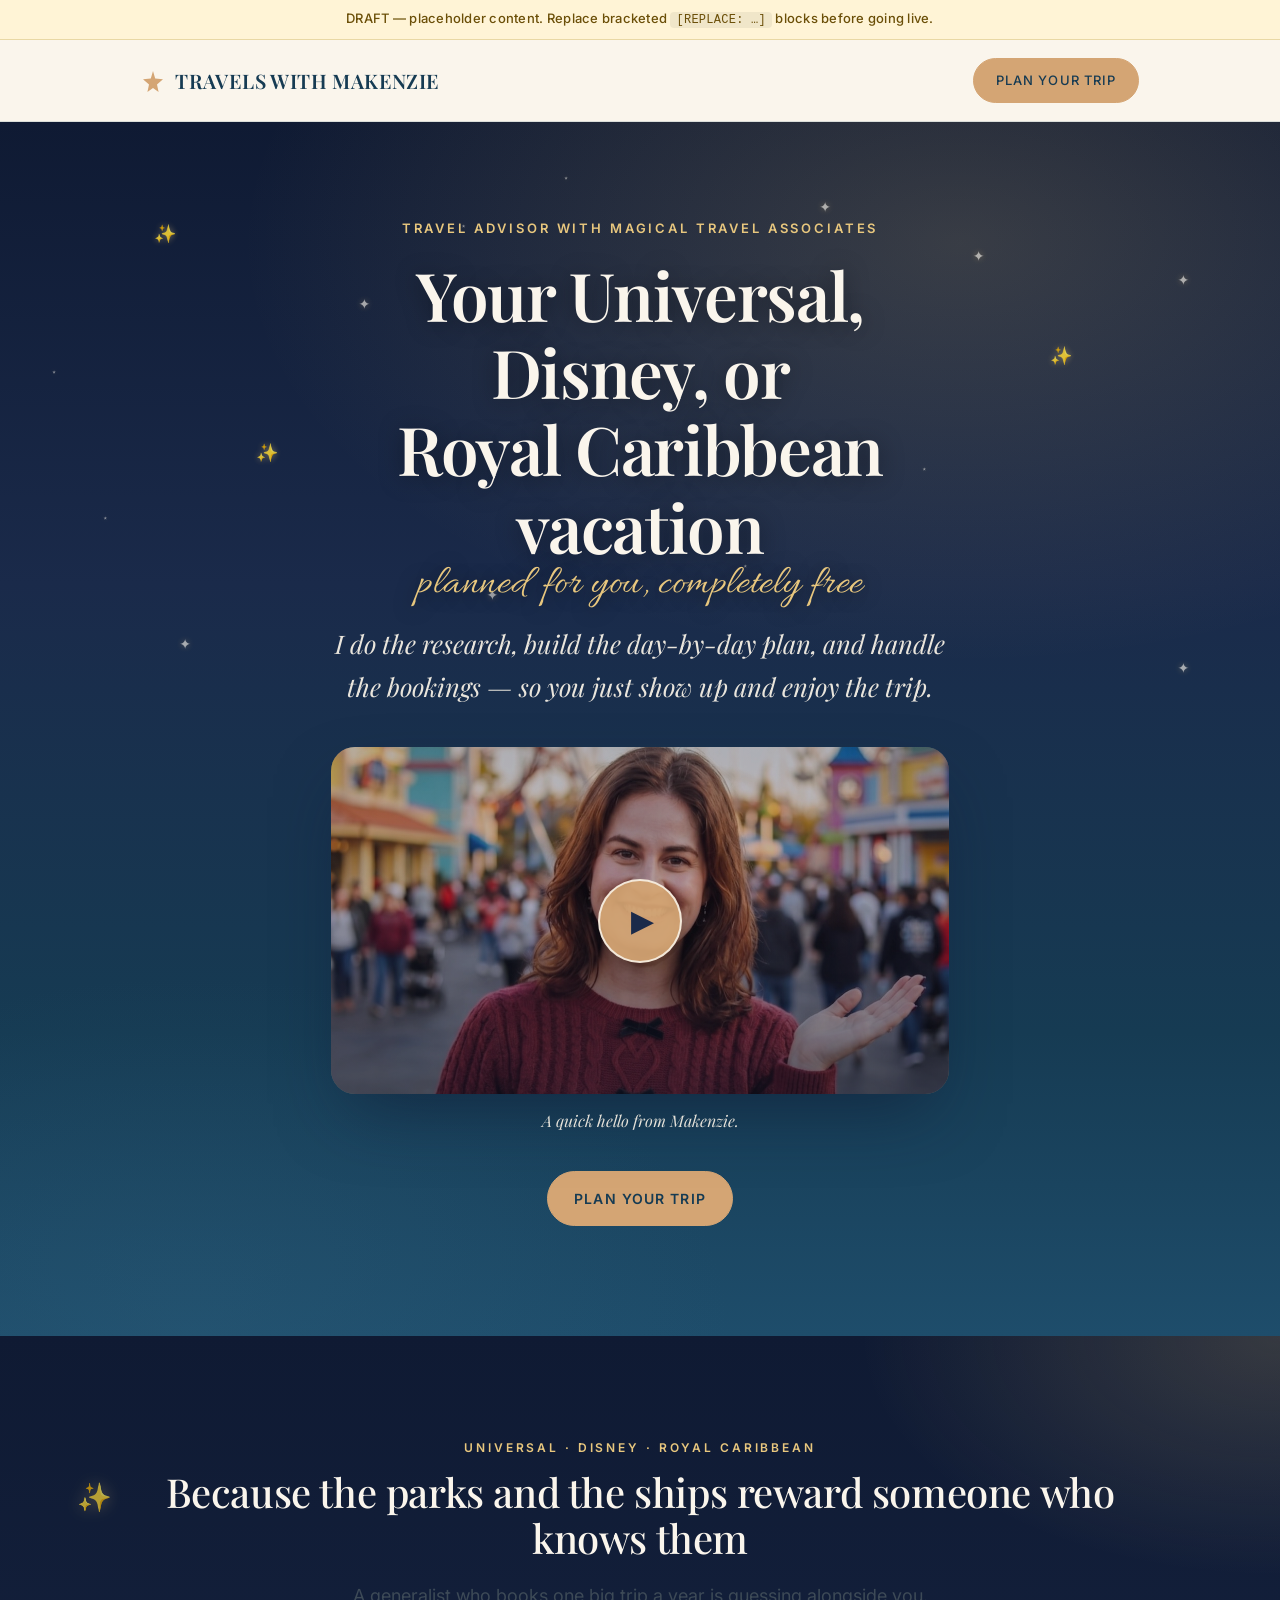
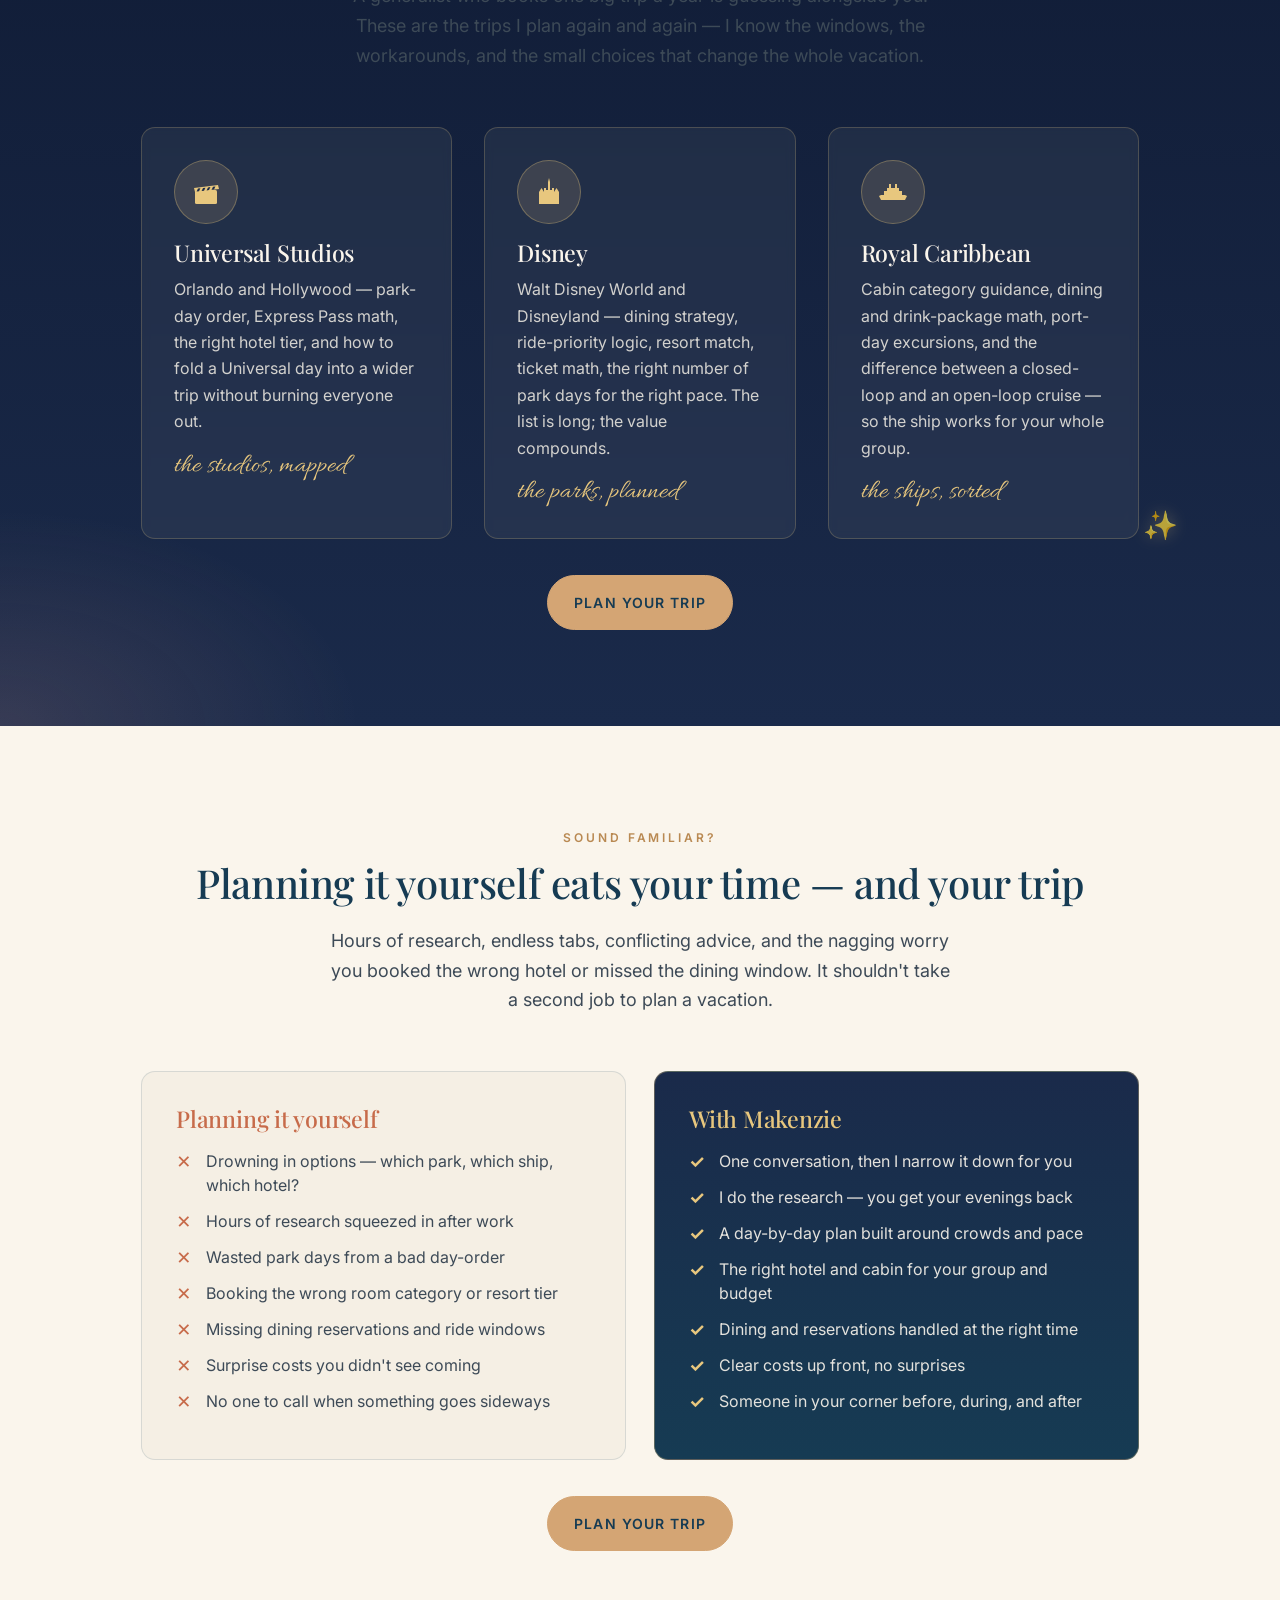
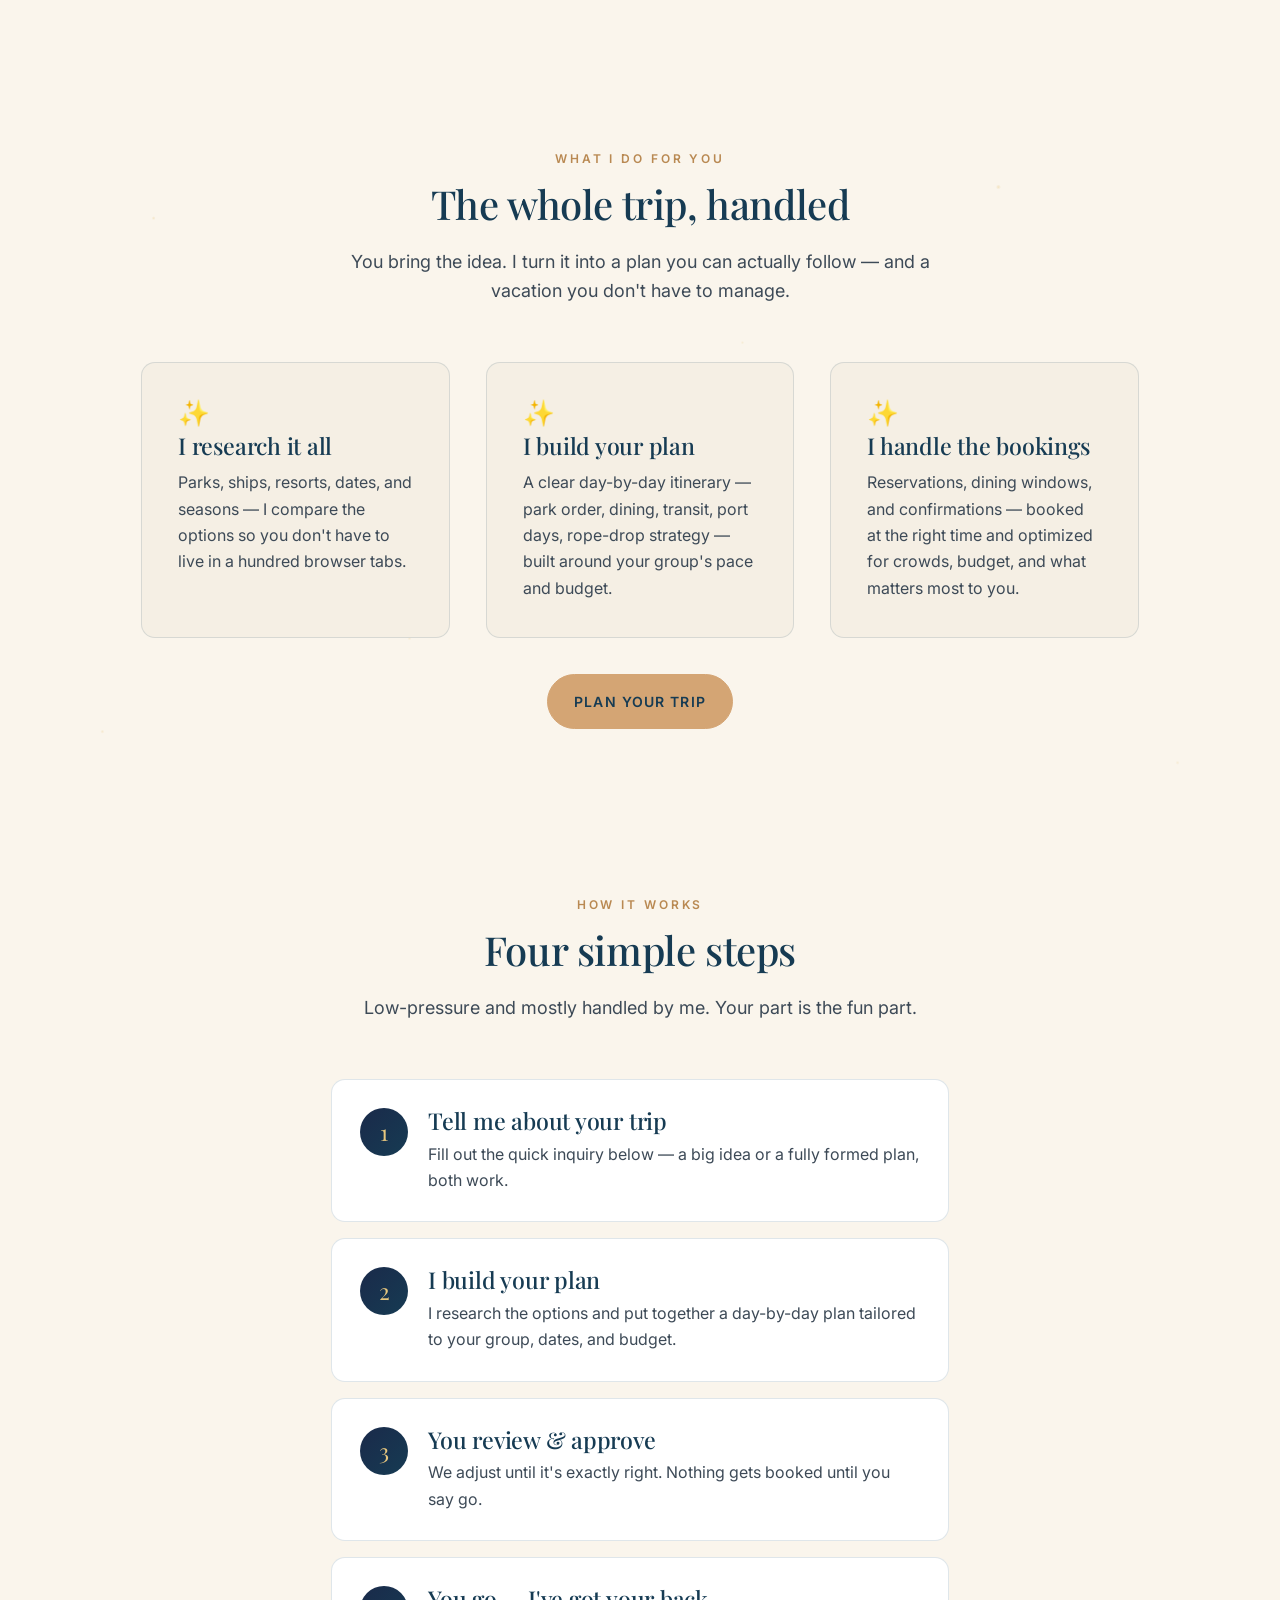
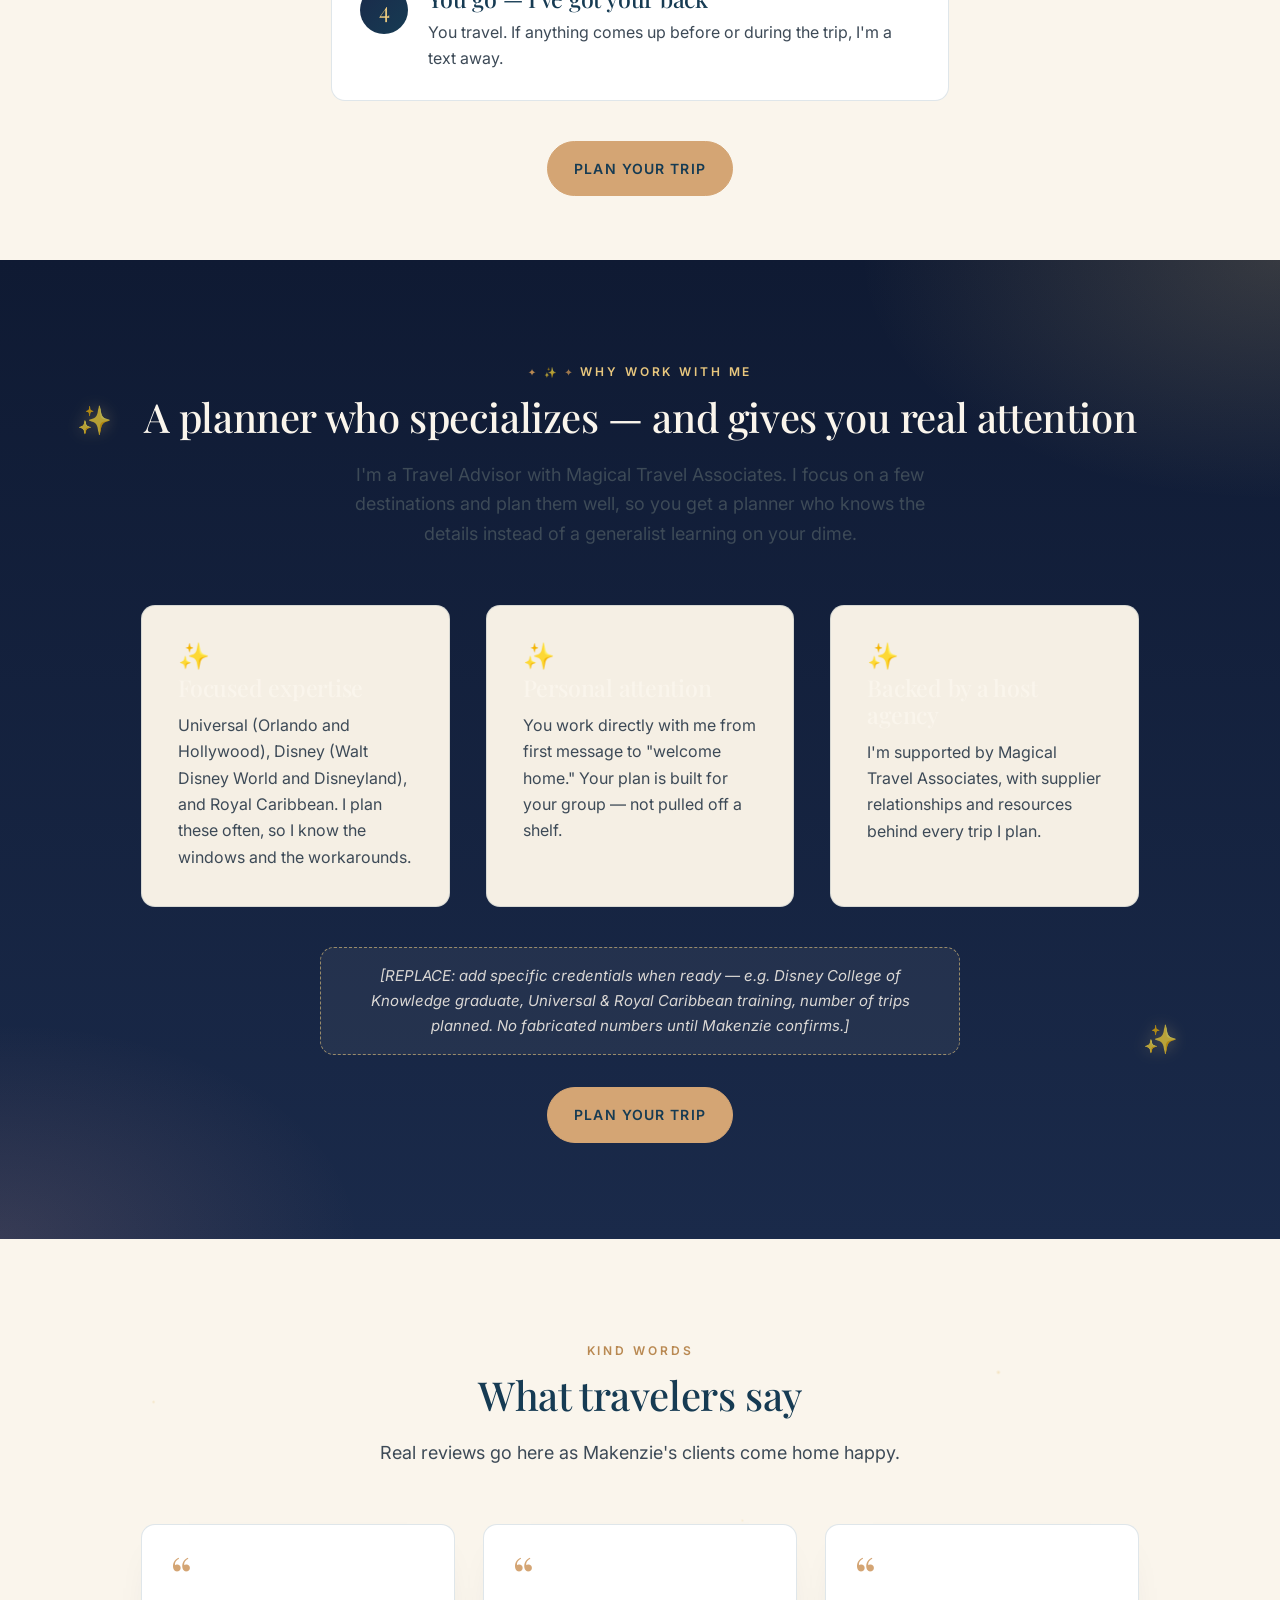
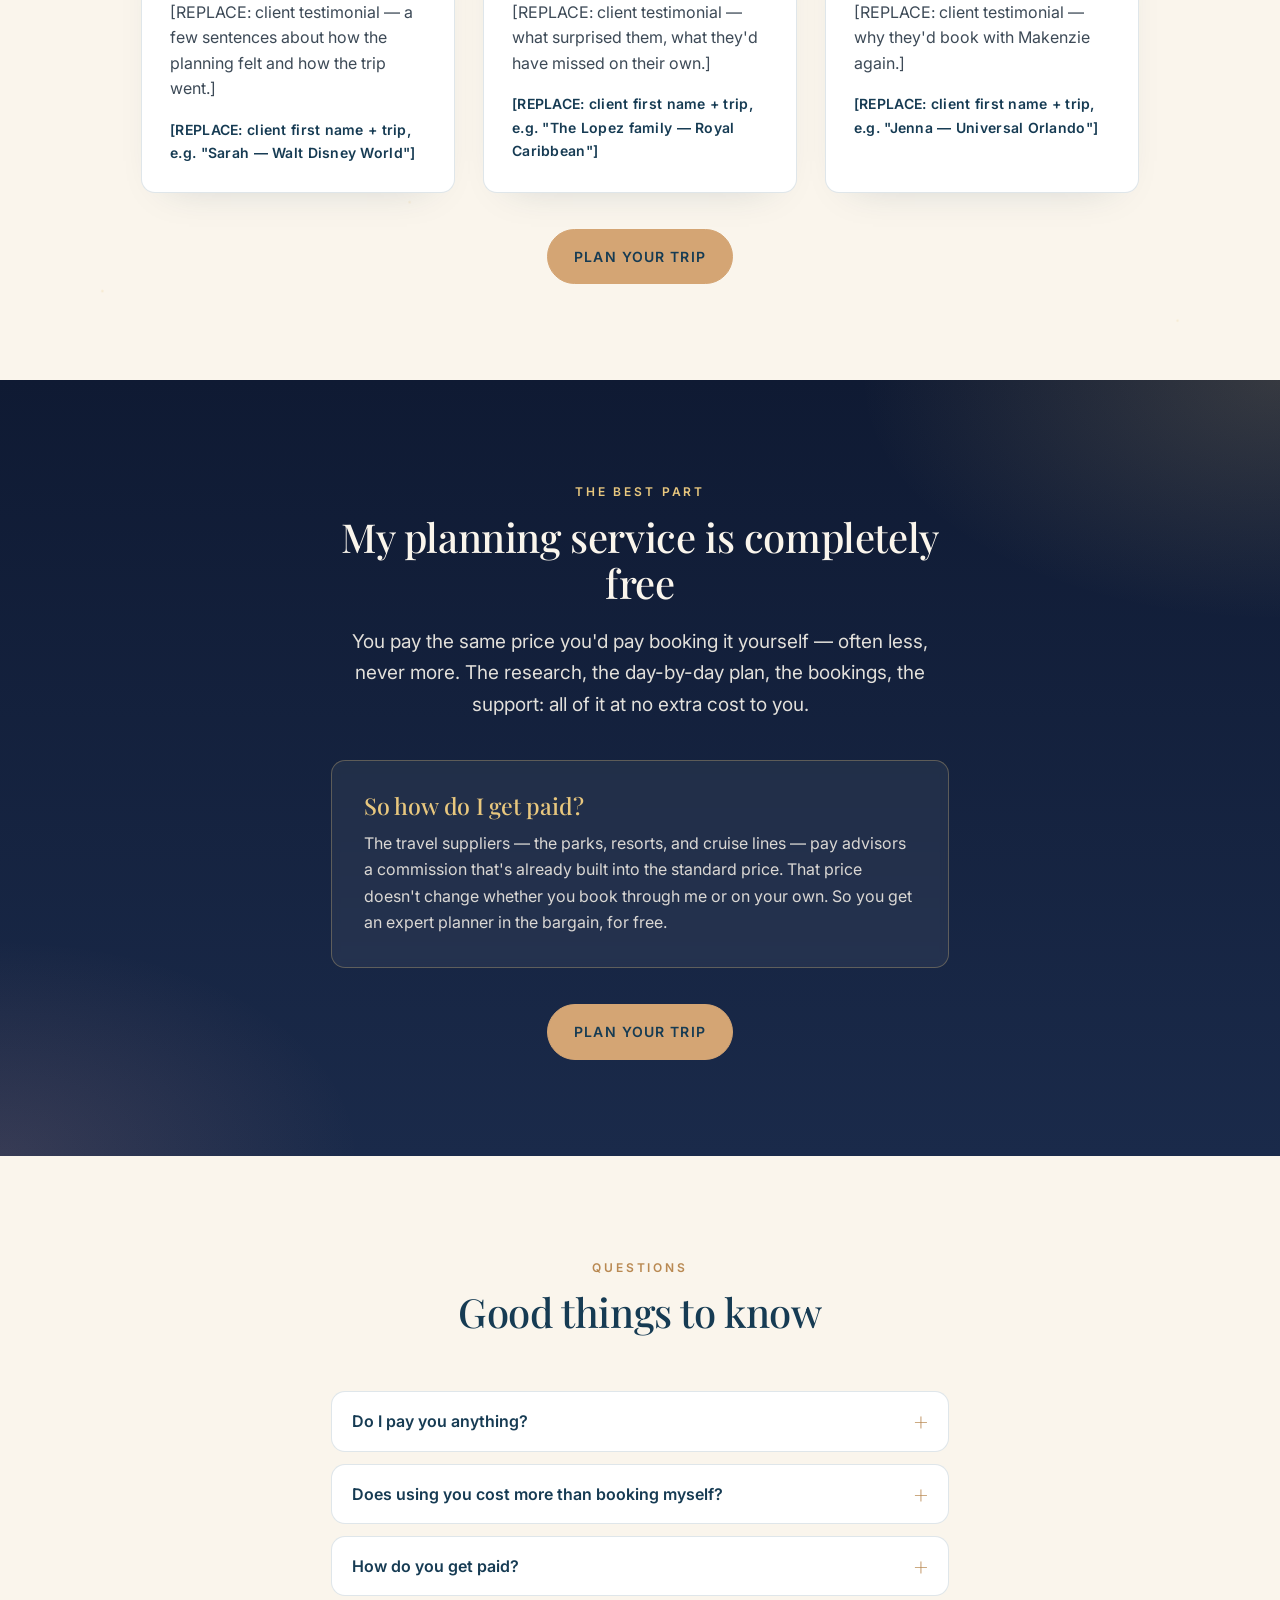
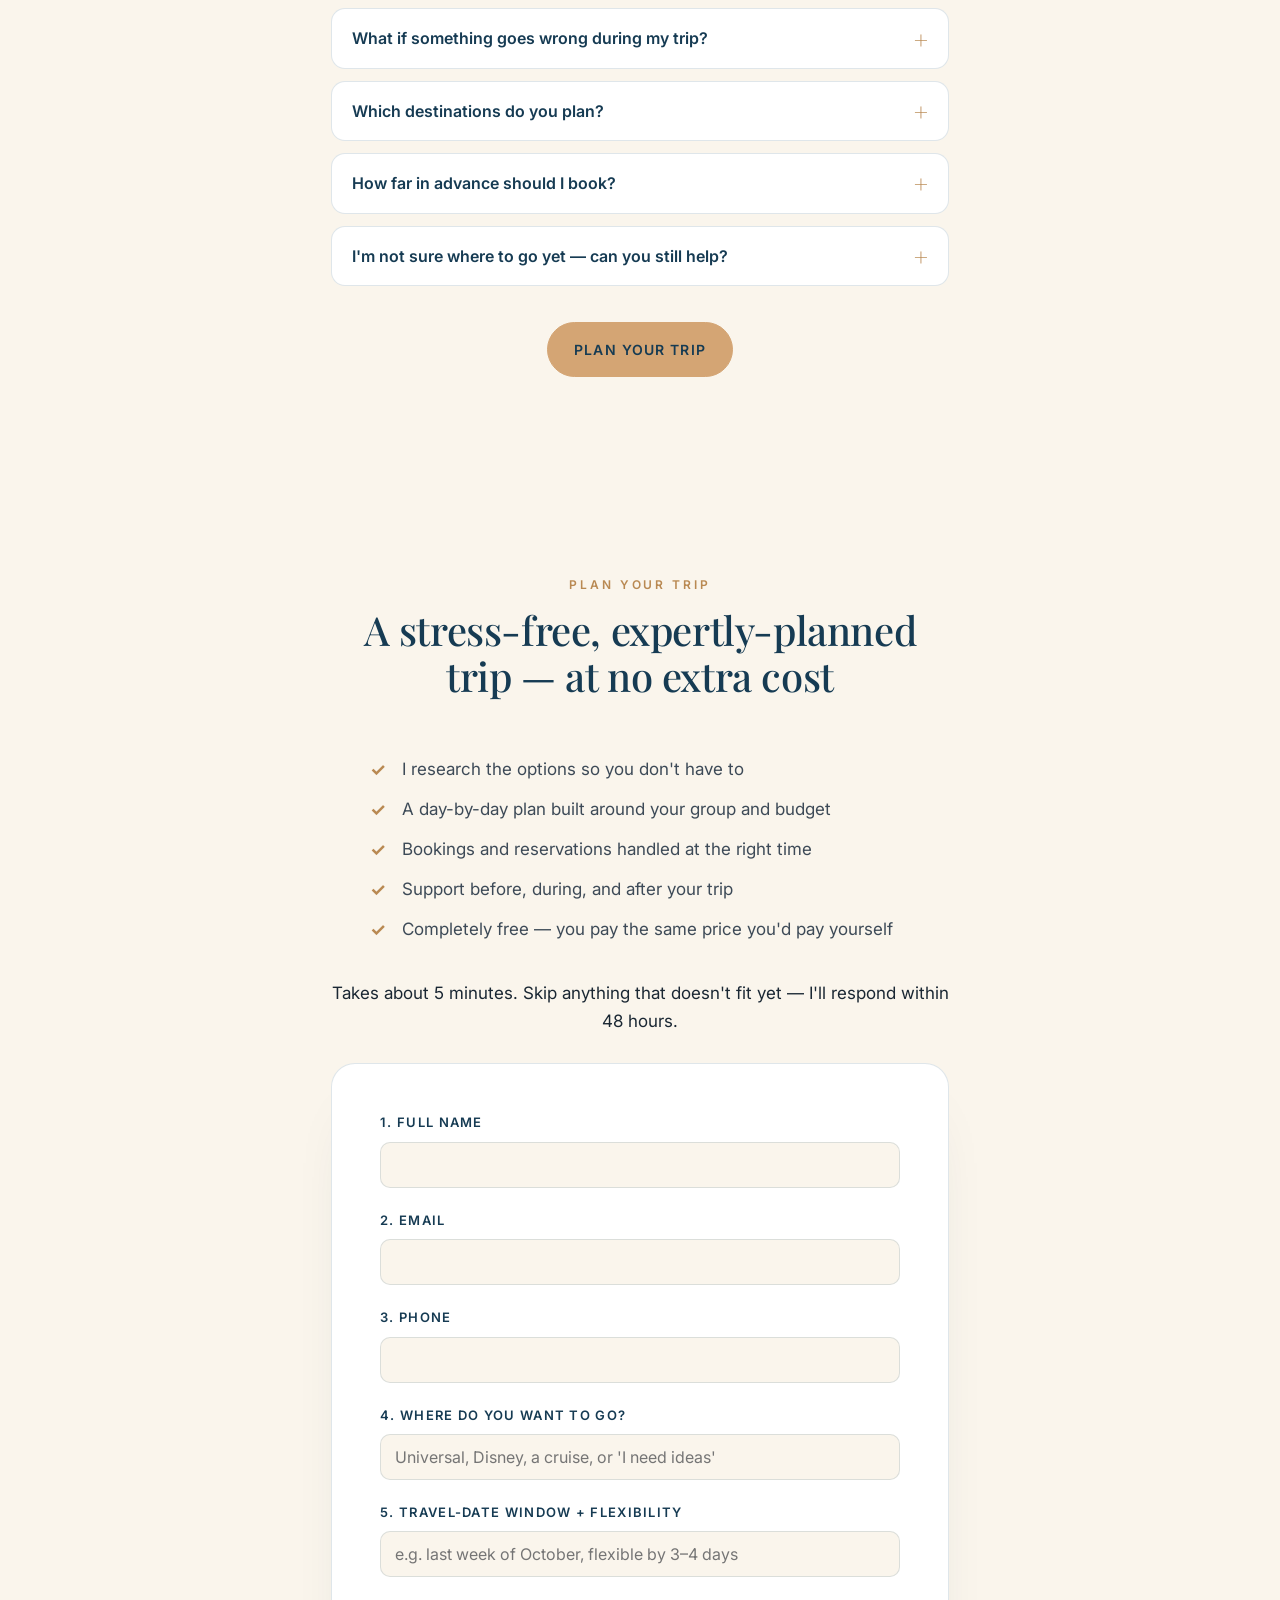
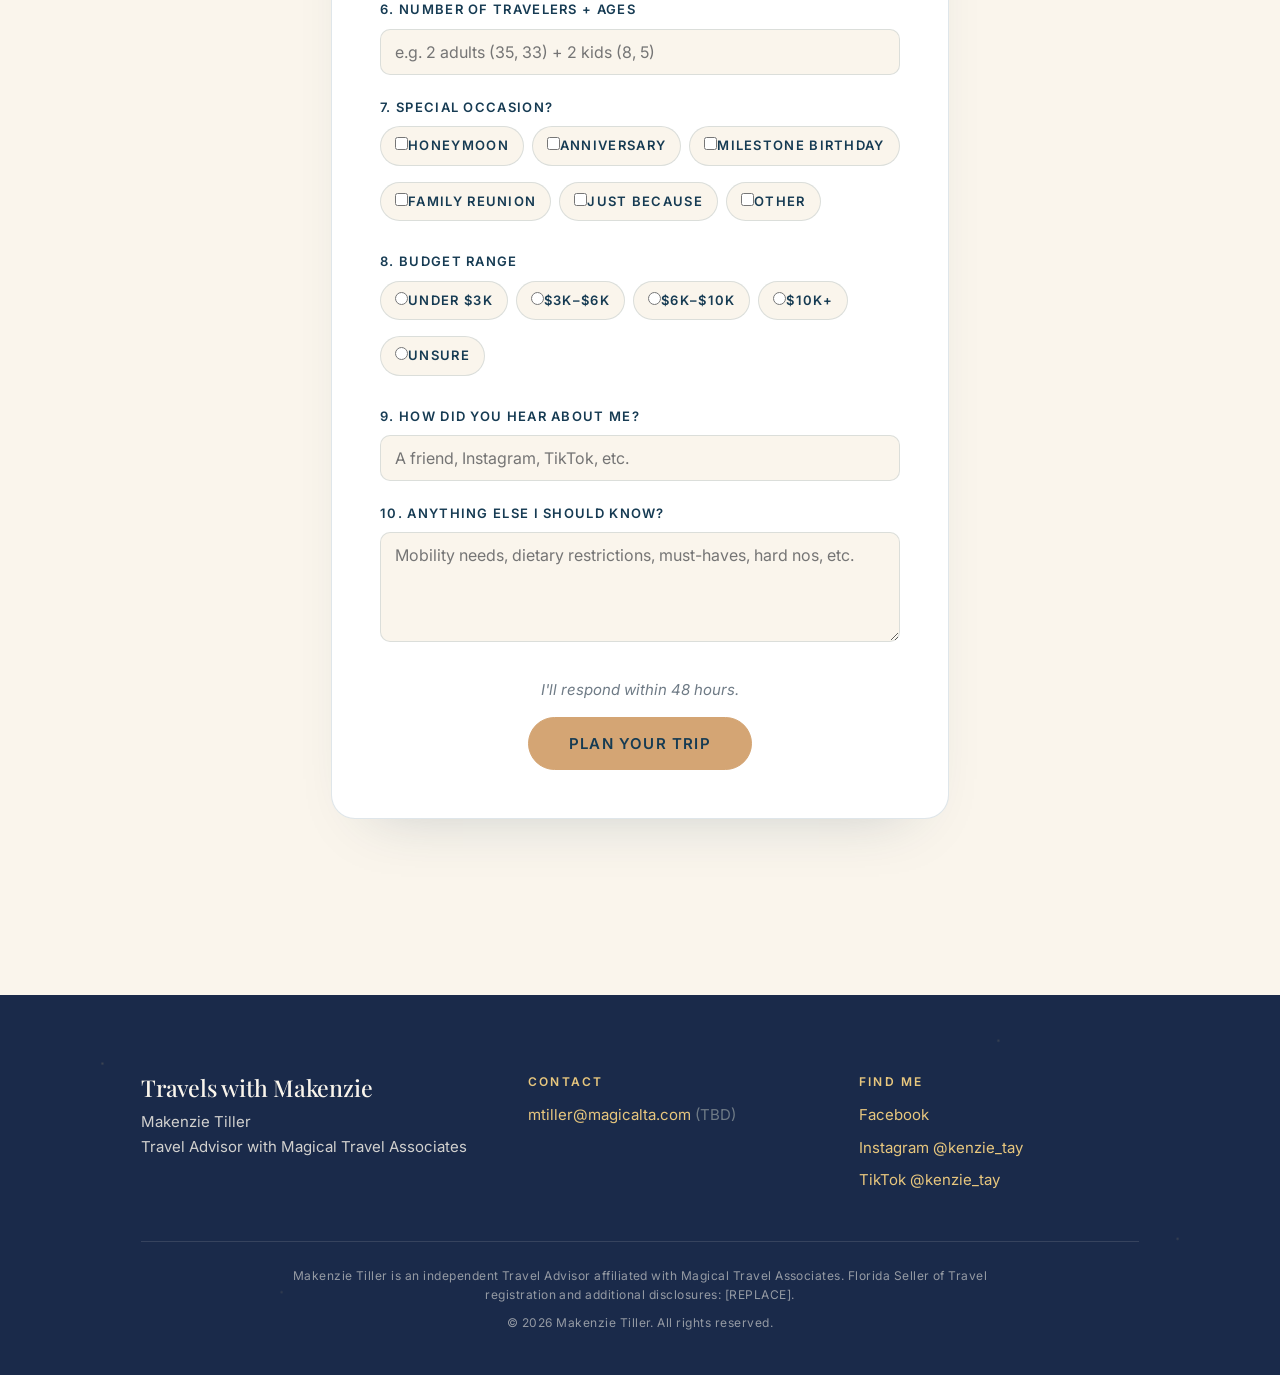
<file: index.html>
<!DOCTYPE html>
<!-- DRAFT — replace placeholder content before going live -->
<html lang="en">
<head>
  <meta charset="UTF-8">
  <meta name="viewport" content="width=device-width, initial-scale=1.0">
  <meta name="robots" content="noindex, nofollow">
  <title>Travels with Makenzie — Travel Advisor with Magical Travel Associates</title>
  <meta name="description" content="Makenzie Tiller, Travel Advisor with Magical Travel Associates. I help you plan Universal, Disney, and Royal Caribbean vacations — completely free. You pay the same price you'd pay booking it yourself.">
  <meta name="theme-color" content="#1a2a4a">
  <meta property="og:title" content="Travels with Makenzie — Travel Advisor with Magical Travel Associates">
  <meta property="og:description" content="Your Universal, Disney, or Royal Caribbean vacation — planned for you, completely free.">
  <meta property="og:type" content="website">
  <meta property="og:url" content="https://makenzietiller.com/">
  <link rel="icon" type="image/svg+xml" href="assets/favicon.svg">
  <link rel="preconnect" href="https://fonts.googleapis.com">
  <link rel="preconnect" href="https://fonts.gstatic.com" crossorigin>
  <link href="https://fonts.googleapis.com/css2?family=Playfair+Display:ital,wght@0,400;0,500;0,600;0,700;1,400;1,500;1,600&family=Inter:wght@300;400;500;600;700&family=Allura&display=swap" rel="stylesheet">
  <link rel="stylesheet" href="assets/styles.css">
</head>
<body>

<div class="draft-banner">
  DRAFT — placeholder content. Replace bracketed <code>[REPLACE: …]</code> blocks before going live.
</div>

<!-- =========================================================
     NAV — brand + single CTA, no menu links
     ========================================================= -->
<header class="site-header">
  <div class="container">
    <a href="#top" class="brand">
      <svg class="mark" viewBox="0 0 24 24" xmlns="http://www.w3.org/2000/svg" aria-hidden="true">
        <path d="M12 2 L14.2 9.4 L22 10.2 L16 15.4 L17.6 23 L12 19 L6.4 23 L8 15.4 L2 10.2 L9.8 9.4 Z" fill="#D4A574"/>
      </svg>
      Travels with Makenzie
    </a>
    <nav class="primary" aria-label="Primary">
      <a href="#plan" class="btn btn-primary nav-cta">Plan Your Trip</a>
    </nav>
  </div>
</header>

<span id="top"></span>

<!-- =========================================================
     1. HERO + VIDEO WELCOME
     ========================================================= -->
<section class="hero hero-magic hero-funnel">
  <!-- starfield over the whole hero -->
  <div class="starfield" aria-hidden="true">
    <span class="star bright s1">&#10024;</span>
    <span class="star s2">&#10022;</span>
    <span class="star tiny s3">&#8902;</span>
    <span class="star s4">&#10022;</span>
    <span class="star bright s5">&#10024;</span>
    <span class="star tiny s6">&#8902;</span>
    <span class="star s7">&#10022;</span>
    <span class="star tiny s8">&#8902;</span>
    <span class="star s9">&#10022;</span>
    <span class="star tiny s10">&#8902;</span>
    <span class="star s11">&#10022;</span>
    <span class="star bright s12">&#10024;</span>
    <span class="star tiny s13">&#8902;</span>
    <span class="star s14">&#10022;</span>
    <span class="star tiny s15">&#8902;</span>
    <span class="star s16">&#10022;</span>
    <span class="star tiny s17">&#8902;</span>
  </div>

  <div class="container hero-funnel-inner">
    <div class="hero-copy center">
      <div class="eyebrow">Travel Advisor with Magical Travel Associates</div>
      <h1>
        Your Universal, Disney, or Royal&nbsp;Caribbean vacation
        <span class="script-flourish">planned for you, completely free</span>
      </h1>
      <p class="tagline">I do the research, build the day-by-day plan, and handle the bookings — so you just show up and enjoy the trip.</p>
    </div>

    <!-- =========================================================
         MOCK VIDEO PLAYER — 16:9, drop-in poster + play button.
         REPLACE: drop Makenzie's photo/video here; poster image goes in #welcome-video-poster
         ========================================================= -->
    <div class="welcome-video">
      <div class="video-frame">
        <div id="welcome-video-poster" class="video-poster" aria-hidden="true"></div>
        <button class="video-play" type="button" aria-label="Play welcome video">
          <span class="play-icon">&#9654;</span>
        </button>
      </div>
      <p class="video-caption">A quick hello from Makenzie.</p>
    </div>

    <div class="cta-row" style="justify-content:center;">
      <a href="#plan" class="btn btn-primary">Plan Your Trip</a>
    </div>
  </div>
</section>

<!-- =========================================================
     2. THE 3 PILLARS — Universal / Disney / Royal Caribbean
     ========================================================= -->
<section class="specialist-section fade-in">
  <div class="container">
    <div class="section-head">
      <span class="eyebrow">Universal · Disney · Royal Caribbean</span>
      <h2>Because the parks and the ships reward someone who knows them</h2>
      <p class="lead">A generalist who books one big trip a year is guessing alongside you. These are the trips I plan again and again — I know the windows, the workarounds, and the small choices that change the whole vacation.</p>
    </div>

    <div class="specialist-grid three-up">
      <div class="specialist-card">
        <div class="icon-wrap" aria-hidden="true">
          <!-- mini clapboard icon (original, generic — NOT a Universal trademark) -->
          <svg viewBox="0 0 36 36" xmlns="http://www.w3.org/2000/svg">
            <g fill="#E8C77E">
              <rect x="7" y="16" width="22" height="14" rx="1.5"/>
              <polygon points="6,14 30,11 31,15 7,18"/>
            </g>
            <g fill="#1a2a4a">
              <polygon points="10,14.6 12.4,14.3 11.0,17.3 8.6,17.6"/>
              <polygon points="15,14.0 17.4,13.7 16.0,16.7 13.6,17.0"/>
              <polygon points="20,13.4 22.4,13.1 21.0,16.1 18.6,16.4"/>
              <polygon points="25,12.8 27.4,12.5 26.0,15.5 23.6,15.8"/>
            </g>
          </svg>
        </div>
        <h3>Universal Studios</h3>
        <p>Orlando and Hollywood — park-day order, Express Pass math, the right hotel tier, and how to fold a Universal day into a wider trip without burning everyone out.</p>
        <span class="label">the studios, mapped</span>
      </div>

      <div class="specialist-card">
        <div class="icon-wrap" aria-hidden="true">
          <!-- mini castle icon (original, generic) -->
          <svg viewBox="0 0 36 36" xmlns="http://www.w3.org/2000/svg">
            <g fill="#E8C77E">
              <rect x="13" y="16" width="10" height="14"/>
              <rect x="13" y="14" width="2" height="2"/>
              <rect x="17" y="14" width="2" height="2"/>
              <rect x="21" y="14" width="2" height="2"/>
              <rect x="8"  y="18" width="5" height="12"/>
              <polygon points="8,18 13,18 10.5,14"/>
              <rect x="23" y="18" width="5" height="12"/>
              <polygon points="23,18 28,18 25.5,14"/>
              <rect x="17" y="8" width="2" height="8"/>
              <polygon points="17,8 19,8 18,4"/>
            </g>
          </svg>
        </div>
        <h3>Disney</h3>
        <p>Walt Disney World and Disneyland — dining strategy, ride-priority logic, resort match, ticket math, the right number of park days for the right pace. The list is long; the value compounds.</p>
        <span class="label">the parks, planned</span>
      </div>

      <div class="specialist-card">
        <div class="icon-wrap" aria-hidden="true">
          <!-- mini cruise ship icon (original, generic) -->
          <svg viewBox="0 0 36 36" xmlns="http://www.w3.org/2000/svg">
            <g fill="#E8C77E">
              <path d="M 4 22 L 6 26 L 30 26 L 32 22 L 30 21 L 6 21 Z"/>
              <rect x="9"  y="17" width="18" height="4"/>
              <rect x="12" y="14" width="12" height="3"/>
              <rect x="14" y="10" width="2"  height="4"/>
              <rect x="20" y="10" width="2"  height="4"/>
            </g>
          </svg>
        </div>
        <h3>Royal Caribbean</h3>
        <p>Cabin category guidance, dining and drink-package math, port-day excursions, and the difference between a closed-loop and an open-loop cruise — so the ship works for your whole group.</p>
        <span class="label">the ships, sorted</span>
      </div>
    </div>

    <div class="cta-row" style="justify-content:center; margin-top:36px;">
      <a href="#plan" class="btn btn-primary">Plan Your Trip</a>
    </div>
  </div>
</section>

<!-- =========================================================
     3. PROBLEM / EMPATHY — before/after compare
     ========================================================= -->
<section class="fade-in">
  <div class="container">
    <div class="section-head">
      <span class="eyebrow">Sound familiar?</span>
      <h2>Planning it yourself eats your time — and your trip</h2>
      <p class="lead">Hours of research, endless tabs, conflicting advice, and the nagging worry you booked the wrong hotel or missed the dining window. It shouldn't take a second job to plan a vacation.</p>
    </div>

    <div class="compare">
      <div class="compare-col diy">
        <h3>Planning it yourself</h3>
        <ul>
          <li>Drowning in options — which park, which ship, which hotel?</li>
          <li>Hours of research squeezed in after work</li>
          <li>Wasted park days from a bad day-order</li>
          <li>Booking the wrong room category or resort tier</li>
          <li>Missing dining reservations and ride windows</li>
          <li>Surprise costs you didn't see coming</li>
          <li>No one to call when something goes sideways</li>
        </ul>
      </div>
      <div class="compare-col withme">
        <h3>With Makenzie</h3>
        <ul>
          <li>One conversation, then I narrow it down for you</li>
          <li>I do the research — you get your evenings back</li>
          <li>A day-by-day plan built around crowds and pace</li>
          <li>The right hotel and cabin for your group and budget</li>
          <li>Dining and reservations handled at the right time</li>
          <li>Clear costs up front, no surprises</li>
          <li>Someone in your corner before, during, and after</li>
        </ul>
      </div>
    </div>

    <div class="cta-row" style="justify-content:center; margin-top:36px;">
      <a href="#plan" class="btn btn-primary">Plan Your Trip</a>
    </div>
  </div>
</section>

<!-- =========================================================
     4. WHAT I DO FOR YOU — done-for-you value
     ========================================================= -->
<section class="fade-in sparkle-bg">
  <div class="container">
    <div class="section-head">
      <span class="eyebrow">What I do for you</span>
      <h2>The whole trip, handled</h2>
      <p class="lead">You bring the idea. I turn it into a plan you can actually follow — and a vacation you don't have to manage.</p>
    </div>
    <div class="pillars">
      <div class="pillar">
        <span class="sparkle">&#10024;</span>
        <h3>I research it all</h3>
        <p>Parks, ships, resorts, dates, and seasons — I compare the options so you don't have to live in a hundred browser tabs.</p>
      </div>
      <div class="pillar">
        <span class="sparkle">&#10024;</span>
        <h3>I build your plan</h3>
        <p>A clear day-by-day itinerary — park order, dining, transit, port days, rope-drop strategy — built around your group's pace and budget.</p>
      </div>
      <div class="pillar">
        <span class="sparkle">&#10024;</span>
        <h3>I handle the bookings</h3>
        <p>Reservations, dining windows, and confirmations — booked at the right time and optimized for crowds, budget, and what matters most to you.</p>
      </div>
    </div>

    <div class="cta-row" style="justify-content:center; margin-top:36px;">
      <a href="#plan" class="btn btn-primary">Plan Your Trip</a>
    </div>
  </div>
</section>

<!-- =========================================================
     5. HOW IT WORKS — 4 numbered steps
     ========================================================= -->
<section class="fade-in tight">
  <div class="container narrow">
    <div class="section-head">
      <span class="eyebrow">How it works</span>
      <h2>Four simple steps</h2>
      <p class="lead">Low-pressure and mostly handled by me. Your part is the fun part.</p>
    </div>
    <div class="howit">
      <div class="howit-step">
        <span class="n">1</span>
        <div>
          <h3>Tell me about your trip</h3>
          <p>Fill out the quick inquiry below — a big idea or a fully formed plan, both work.</p>
        </div>
      </div>
      <div class="howit-step">
        <span class="n">2</span>
        <div>
          <h3>I build your plan</h3>
          <p>I research the options and put together a day-by-day plan tailored to your group, dates, and budget.</p>
        </div>
      </div>
      <div class="howit-step">
        <span class="n">3</span>
        <div>
          <h3>You review &amp; approve</h3>
          <p>We adjust until it's exactly right. Nothing gets booked until you say go.</p>
        </div>
      </div>
      <div class="howit-step">
        <span class="n">4</span>
        <div>
          <h3>You go — I've got your back</h3>
          <p>You travel. If anything comes up before or during the trip, I'm a text away.</p>
        </div>
      </div>
    </div>

    <div class="cta-row" style="justify-content:center; margin-top:40px;">
      <a href="#plan" class="btn btn-primary">Plan Your Trip</a>
    </div>
  </div>
</section>

<!-- =========================================================
     6. WHY WORK WITH ME — authority (honest framing)
     ========================================================= -->
<section class="specialist-section fade-in">
  <div class="container">
    <div class="section-head">
      <span class="eyebrow"><span class="sparkles" aria-hidden="true"><span>&#10022;</span><span>&#10024;</span><span>&#10022;</span></span> Why work with me</span>
      <h2>A planner who specializes — and gives you real attention</h2>
      <p class="lead">I'm a Travel Advisor with Magical Travel Associates. I focus on a few destinations and plan them well, so you get a planner who knows the details instead of a generalist learning on your dime.</p>
    </div>
    <div class="pillars">
      <div class="pillar">
        <span class="sparkle">&#10024;</span>
        <h3>Focused expertise</h3>
        <p>Universal (Orlando and Hollywood), Disney (Walt Disney World and Disneyland), and Royal Caribbean. I plan these often, so I know the windows and the workarounds.</p>
      </div>
      <div class="pillar">
        <span class="sparkle">&#10024;</span>
        <h3>Personal attention</h3>
        <p>You work directly with me from first message to "welcome home." Your plan is built for your group — not pulled off a shelf.</p>
      </div>
      <div class="pillar">
        <span class="sparkle">&#10024;</span>
        <h3>Backed by a host agency</h3>
        <p>I'm supported by Magical Travel Associates, with supplier relationships and resources behind every trip I plan.</p>
      </div>
    </div>

    <p class="credential-note">[REPLACE: add specific credentials when ready — e.g. Disney College of Knowledge graduate, Universal &amp; Royal Caribbean training, number of trips planned. No fabricated numbers until Makenzie confirms.]</p>

    <div class="cta-row" style="justify-content:center; margin-top:32px;">
      <a href="#plan" class="btn btn-primary">Plan Your Trip</a>
    </div>
  </div>
</section>

<!-- =========================================================
     7. SOCIAL PROOF — placeholder testimonials
     ========================================================= -->
<section class="fade-in sparkle-bg">
  <div class="container">
    <div class="section-head">
      <span class="eyebrow">Kind words</span>
      <h2>What travelers say</h2>
      <p class="lead">Real reviews go here as Makenzie's clients come home happy.</p>
    </div>
    <div class="testimonials">
      <figure class="testimonial">
        <span class="quote-mark" aria-hidden="true">&#8220;</span>
        <blockquote>[REPLACE: client testimonial — a few sentences about how the planning felt and how the trip went.]</blockquote>
        <figcaption>[REPLACE: client first name + trip, e.g. "Sarah — Walt Disney World"]</figcaption>
      </figure>
      <figure class="testimonial">
        <span class="quote-mark" aria-hidden="true">&#8220;</span>
        <blockquote>[REPLACE: client testimonial — what surprised them, what they'd have missed on their own.]</blockquote>
        <figcaption>[REPLACE: client first name + trip, e.g. "The Lopez family — Royal Caribbean"]</figcaption>
      </figure>
      <figure class="testimonial">
        <span class="quote-mark" aria-hidden="true">&#8220;</span>
        <blockquote>[REPLACE: client testimonial — why they'd book with Makenzie again.]</blockquote>
        <figcaption>[REPLACE: client first name + trip, e.g. "Jenna — Universal Orlando"]</figcaption>
      </figure>
    </div>

    <div class="cta-row" style="justify-content:center; margin-top:36px;">
      <a href="#plan" class="btn btn-primary">Plan Your Trip</a>
    </div>
  </div>
</section>

<!-- =========================================================
     8. THE "IT'S FREE" REVERSAL
     ========================================================= -->
<section class="reversal fade-in">
  <div class="container narrow center">
    <span class="eyebrow">The best part</span>
    <h2>My planning service is completely free</h2>
    <p class="reversal-lead">You pay the same price you'd pay booking it yourself — often less, never more. The research, the day-by-day plan, the bookings, the support: all of it at no extra cost to you.</p>
    <div class="reversal-card">
      <h3>So how do I get paid?</h3>
      <p>The travel suppliers — the parks, resorts, and cruise lines — pay advisors a commission that's already built into the standard price. That price doesn't change whether you book through me or on your own. So you get an expert planner in the bargain, for free.</p>
    </div>
    <div class="cta-row" style="justify-content:center; margin-top:36px;">
      <a href="#plan" class="btn btn-primary">Plan Your Trip</a>
    </div>
  </div>
</section>

<!-- =========================================================
     9. FAQ
     ========================================================= -->
<section class="fade-in">
  <div class="container narrow">
    <div class="section-head">
      <span class="eyebrow">Questions</span>
      <h2>Good things to know</h2>
    </div>
    <div class="faq">
      <details>
        <summary>Do I pay you anything?</summary>
        <div class="answer"><p>No. My planning service is free to you. I'm paid a commission by the travel suppliers, and that commission is already built into the standard price of your trip.</p></div>
      </details>
      <details>
        <summary>Does using you cost more than booking myself?</summary>
        <div class="answer"><p>No — you pay the same price you'd pay booking directly, and often less when I can apply current promotions. You never pay more for working with me.</p></div>
      </details>
      <details>
        <summary>How do you get paid?</summary>
        <div class="answer"><p>The parks, resorts, and cruise lines pay advisors a commission out of the trip cost you'd be paying them anyway. It doesn't change your price — it just means you get a planner included.</p></div>
      </details>
      <details>
        <summary>What if something goes wrong during my trip?</summary>
        <div class="answer"><p>Text me first and I'll help sort it out — usually within the hour. For true emergencies (medical, theft, lost passport), call local emergency services first, then loop me in.</p></div>
      </details>
      <details>
        <summary>Which destinations do you plan?</summary>
        <div class="answer"><p>My focus is Universal Studios (Orlando and Hollywood), Disney (Walt Disney World and Disneyland), and Royal Caribbean cruises. I'm happy to plan beyond them too — just ask.</p></div>
      </details>
      <details>
        <summary>How far in advance should I book?</summary>
        <div class="answer"><p>The earlier the better — the best dining, excursions, and room categories go first, especially on holiday dates. As soon as you have a rough window, reach out and I'll tell you exactly when to lock things in.</p></div>
      </details>
      <details>
        <summary>I'm not sure where to go yet — can you still help?</summary>
        <div class="answer"><p>Absolutely. Bring a vibe, a budget, or just "we need a break" and I'll help you figure out the right trip. Start anywhere and I'll take it from there.</p></div>
      </details>
    </div>

    <div class="cta-row" style="justify-content:center; margin-top:36px;">
      <a href="#plan" class="btn btn-primary">Plan Your Trip</a>
    </div>
  </div>
</section>

<!-- =========================================================
     10. FINAL RECAP CTA + THE FORM
     ========================================================= -->
<section id="plan" class="plan-section fade-in">
  <div class="container narrow">
    <div class="section-head">
      <span class="eyebrow">Plan Your Trip</span>
      <h2>A stress-free, expertly-planned trip — at no extra cost</h2>
    </div>

    <ul class="recap-list">
      <li>I research the options so you don't have to</li>
      <li>A day-by-day plan built around your group and budget</li>
      <li>Bookings and reservations handled at the right time</li>
      <li>Support before, during, and after your trip</li>
      <li>Completely free — you pay the same price you'd pay yourself</li>
    </ul>

    <p class="lead center" style="margin-bottom: 28px;">Takes about 5 minutes. Skip anything that doesn't fit yet — I'll respond within 48 hours.</p>

    <!-- TODO: wire to Google Form, Tally, or Typeform -->
    <form class="inquiry-form" action="#" method="post" onsubmit="event.preventDefault(); alert('Form is a placeholder — wire to Google Form, Tally, or Typeform before going live.');">

      <div class="field">
        <label for="full-name">1. Full name</label>
        <input type="text" id="full-name" name="full_name" required>
      </div>

      <div class="field">
        <label for="email">2. Email</label>
        <input type="email" id="email" name="email" required>
      </div>

      <div class="field">
        <label for="phone">3. Phone</label>
        <input type="tel" id="phone" name="phone">
      </div>

      <div class="field">
        <label for="dream-destination">4. Where do you want to go?</label>
        <input type="text" id="dream-destination" name="destination" placeholder="Universal, Disney, a cruise, or 'I need ideas'">
      </div>

      <div class="field">
        <label for="dates">5. Travel-date window + flexibility</label>
        <input type="text" id="dates" name="dates" placeholder="e.g. last week of October, flexible by 3–4 days">
      </div>

      <div class="field">
        <label for="travelers">6. Number of travelers + ages</label>
        <input type="text" id="travelers" name="travelers" placeholder="e.g. 2 adults (35, 33) + 2 kids (8, 5)">
      </div>

      <div class="field">
        <label>7. Special occasion?</label>
        <div class="choice-group">
          <label class="choice"><input type="checkbox" name="occasion" value="Honeymoon"><span>Honeymoon</span></label>
          <label class="choice"><input type="checkbox" name="occasion" value="Anniversary"><span>Anniversary</span></label>
          <label class="choice"><input type="checkbox" name="occasion" value="Milestone Birthday"><span>Milestone Birthday</span></label>
          <label class="choice"><input type="checkbox" name="occasion" value="Family Reunion"><span>Family Reunion</span></label>
          <label class="choice"><input type="checkbox" name="occasion" value="Just Because"><span>Just Because</span></label>
          <label class="choice"><input type="checkbox" name="occasion" value="Other"><span>Other</span></label>
        </div>
      </div>

      <div class="field">
        <label>8. Budget range</label>
        <div class="choice-group">
          <label class="choice"><input type="radio" name="budget" value="Under 3K"><span>Under $3K</span></label>
          <label class="choice"><input type="radio" name="budget" value="3-6K"><span>$3K–$6K</span></label>
          <label class="choice"><input type="radio" name="budget" value="6-10K"><span>$6K–$10K</span></label>
          <label class="choice"><input type="radio" name="budget" value="10K+"><span>$10K+</span></label>
          <label class="choice"><input type="radio" name="budget" value="Unsure"><span>Unsure</span></label>
        </div>
      </div>

      <div class="field">
        <label for="referral">9. How did you hear about me?</label>
        <input type="text" id="referral" name="referral" placeholder="A friend, Instagram, TikTok, etc.">
      </div>

      <div class="field">
        <label for="notes">10. Anything else I should know?</label>
        <textarea id="notes" name="notes" placeholder="Mobility needs, dietary restrictions, must-haves, hard nos, etc."></textarea>
      </div>

      <p class="reassurance">I'll respond within 48 hours.</p>

      <div class="submit-row">
        <button type="submit" class="btn btn-primary">Plan Your Trip</button>
      </div>
    </form>
  </div>
</section>

<!-- =========================================================
     FOOTER
     ========================================================= -->
<footer class="site-footer">
  <div class="container">
    <div class="footer-grid">
      <div>
        <h3 style="font-family: var(--font-display); font-weight: 500; margin-bottom: 8px;">Travels with Makenzie</h3>
        <p style="color: rgba(250,245,236,0.82); font-size: 15px;">Makenzie Tiller<br>Travel Advisor with Magical Travel Associates</p>
      </div>
      <div>
        <h4>Contact</h4>
        <ul>
          <li><a href="mailto:mtiller@magicalta.com">mtiller@magicalta.com</a> <span class="muted">(TBD)</span></li>
        </ul>
      </div>
      <div>
        <h4>Find me</h4>
        <ul>
          <li><a href="#" rel="noopener">Facebook</a></li>
          <li><a href="https://instagram.com/kenzie_tay" rel="noopener">Instagram @kenzie_tay</a></li>
          <li><a href="https://tiktok.com/@kenzie_tay" rel="noopener">TikTok @kenzie_tay</a></li>
        </ul>
      </div>
    </div>
    <div class="legal">
      <p class="disclosure">Makenzie Tiller is an independent Travel Advisor affiliated with Magical Travel Associates. Florida Seller of Travel registration and additional disclosures: [REPLACE].</p>
      <p>© <span id="yr"></span> Makenzie Tiller. All rights reserved.</p>
    </div>
  </div>
</footer>

<script>document.getElementById('yr').textContent = new Date().getFullYear();</script>
<script src="assets/scroll.js"></script>
</body>
</html>
</file>
<file: assets/styles.css>
/* =========================================================
   Travels with Makenzie — Universal / Disney / Royal Caribbean
   Palette: sea-blue / midnight magic + warm cream + gold + blush.
   Type: Playfair Display (display) + Inter (body) + Allura (script flourish).
   ========================================================= */

:root {
  /* Sea blue family (MTA-adjacent) */
  --sea:          #1E4D6B;
  --sea-deep:     #163B53;
  --sea-soft:     #2C5F7C;
  --sea-mist:     #CFE0EA;

  /* Midnight-magic navy (deep night sky over castle / cruise) */
  --midnight:     #1a2a4a;
  --midnight-deep:#0F1A33;
  --midnight-mid: #2A3B66;

  /* Cream / paper */
  --cream:        #FAF5EC;
  --cream-deep:   #F2EBDB;
  --cream-warm:   #F5EFE4;

  /* Gold + blush accents */
  --gold:         #D4A574;
  --gold-deep:    #B98952;
  --gold-bright:  #E8C77E;
  --gold-glow:    #F2D89C;
  --blush:        #E8A597;
  --blush-soft:   #F2C9BE;
  --coral:        #C76B4A;

  /* Ink */
  --ink:          #1A2733;
  --ink-mid:      #3D4A57;
  --ink-soft:     #6F7B86;
  --line:         rgba(30, 77, 107, 0.14);

  --white:        #FFFFFF;

  /* Type */
  --font-display: 'Playfair Display', 'Cormorant Garamond', Georgia, serif;
  --font-body:    'Inter', system-ui, -apple-system, sans-serif;
  --font-script:  'Allura', 'Tangerine', 'Italianno', cursive;

  /* Rhythm */
  --max-content: 1100px;
  --narrow:      720px;
  --gutter: clamp(20px, 4vw, 56px);
  --radius: 14px;
  --radius-lg: 24px;

  /* Motion */
  --ease: cubic-bezier(0.2, 0.7, 0.2, 1);
}

* { box-sizing: border-box; }
html { -webkit-text-size-adjust: 100%; background: var(--cream); scroll-behavior: smooth; }
body {
  margin: 0;
  background: var(--cream);
  color: var(--ink);
  font-family: var(--font-body);
  font-weight: 400;
  font-size: 17px;
  line-height: 1.65;
  -webkit-font-smoothing: antialiased;
  -moz-osx-font-smoothing: grayscale;
  text-rendering: optimizeLegibility;
}

h1, h2, h3, h4 {
  font-family: var(--font-display);
  font-weight: 500;
  color: var(--sea-deep);
  letter-spacing: -0.01em;
  line-height: 1.15;
  margin: 0 0 0.5em;
}
h1 { font-size: clamp(2.4rem, 5.5vw, 4.2rem); font-weight: 600; letter-spacing: -0.02em; }
h2 { font-size: clamp(1.7rem, 3.4vw, 2.5rem); }
h3 { font-size: clamp(1.2rem, 2.1vw, 1.45rem); }
p  { margin: 0 0 1em; }
a  { color: var(--sea); text-decoration: none; transition: color 0.2s var(--ease); }
a:hover { color: var(--coral); }

/* Script flourish — used SPARINGLY (2-3 spots site-wide). */
.script {
  font-family: var(--font-script);
  font-weight: 400;
  font-style: normal;
  color: var(--gold-deep);
  line-height: 0.9;
  letter-spacing: 0;
}

.container {
  max-width: var(--max-content);
  margin: 0 auto;
  padding-left: var(--gutter);
  padding-right: var(--gutter);
}
.container.narrow { max-width: var(--narrow); }

/* =========================================================
   Draft banner
   ========================================================= */
.draft-banner {
  background: #fff4d6;
  border-bottom: 1px solid #e9d8a4;
  color: #6b4f08;
  font-size: 13px;
  letter-spacing: 0.02em;
  text-align: center;
  padding: 8px 16px;
  font-weight: 500;
}
.draft-banner code { background: rgba(0,0,0,0.06); padding: 1px 6px; border-radius: 4px; font-size: 12px; }

/* =========================================================
   Site header / nav
   ========================================================= */
.site-header {
  background: var(--cream);
  border-bottom: 1px solid var(--line);
  position: sticky;
  top: 0;
  z-index: 50;
  backdrop-filter: blur(8px);
  background: rgba(250, 245, 236, 0.88);
}
.site-header .container {
  display: flex;
  align-items: center;
  justify-content: space-between;
  padding-top: 18px;
  padding-bottom: 18px;
}
.brand {
  display: inline-flex;
  align-items: center;
  gap: 10px;
  font-family: var(--font-display);
  font-size: 1.25rem;
  font-weight: 600;
  color: var(--sea-deep);
  letter-spacing: 0.02em;
  text-transform: uppercase;
}
.brand .mark {
  width: 24px;
  height: 24px;
  display: inline-block;
}
nav.primary {
  display: flex;
  gap: clamp(14px, 2.6vw, 32px);
  align-items: center;
}
nav.primary a {
  color: var(--ink-mid);
  font-size: 14px;
  letter-spacing: 0.08em;
  text-transform: uppercase;
  font-weight: 500;
}
nav.primary a:hover, nav.primary a.active { color: var(--coral); }

@media (max-width: 640px) {
  nav.primary a { font-size: 12px; letter-spacing: 0.05em; }
  .brand { font-size: 1rem; }
}

/* =========================================================
   Hero — magical castle + cruise variant
   ========================================================= */
.hero {
  position: relative;
  padding: clamp(48px, 9vw, 96px) 0 clamp(56px, 10vw, 110px);
  overflow: hidden;
}
.hero::before {
  content: "";
  position: absolute;
  inset: 0;
  background:
    radial-gradient(900px 500px at 85% -10%, rgba(212, 165, 116, 0.22), transparent 60%),
    radial-gradient(700px 600px at 5% 110%, rgba(30, 77, 107, 0.14), transparent 60%);
  pointer-events: none;
  z-index: 0;
}
.hero .container {
  position: relative;
  z-index: 1;
  display: grid;
  grid-template-columns: 1.1fr 0.9fr;
  gap: clamp(28px, 5vw, 64px);
  align-items: center;
}
@media (max-width: 820px) {
  .hero .container { grid-template-columns: 1fr; }
}
.hero .eyebrow {
  font-size: 13px;
  letter-spacing: 0.22em;
  text-transform: uppercase;
  color: var(--gold-deep);
  margin-bottom: 16px;
  font-weight: 600;
}
.hero h1 { margin-bottom: 18px; }
.hero .tagline {
  font-family: var(--font-display);
  font-style: italic;
  font-size: clamp(1.25rem, 2.2vw, 1.6rem);
  color: var(--sea-soft);
  margin-bottom: 28px;
  font-weight: 400;
}
.hero .credentials {
  font-size: 14px;
  color: var(--ink-soft);
  letter-spacing: 0.04em;
  margin-bottom: 28px;
  text-transform: uppercase;
}

/* Magical hero variant — castle + cruise + starry midnight gradient.
   Used on index.html only. */
.hero-magic {
  background:
    radial-gradient(1200px 700px at 75% 10%, rgba(232, 199, 126, 0.18), transparent 60%),
    radial-gradient(900px 600px at 15% 100%, rgba(46, 95, 124, 0.32), transparent 60%),
    linear-gradient(180deg, var(--midnight-deep) 0%, var(--midnight) 38%, var(--sea-deep) 75%, var(--sea) 100%);
  color: var(--cream);
}
.hero-magic::before { display: none; }
.hero-magic .eyebrow { color: var(--gold-bright); }
.hero-magic h1 { color: var(--cream); text-shadow: 0 2px 24px rgba(0,0,0,0.4); }
.hero-magic .tagline { color: var(--cream-warm); opacity: 0.95; }
.hero-magic .credentials { color: rgba(250, 245, 236, 0.7); }
.hero-magic .btn-secondary { color: var(--cream); border-color: var(--cream); }
.hero-magic .btn-secondary:hover { background: var(--cream); color: var(--midnight); }
.hero-magic .btn-ghost { color: rgba(250, 245, 236, 0.85); border-color: rgba(250, 245, 236, 0.3); }
.hero-magic .btn-ghost:hover { color: var(--cream); border-color: var(--cream); }

.hero-magic h1 .script-flourish {
  display: block;
  font-family: var(--font-script);
  font-style: normal;
  font-weight: 400;
  color: var(--gold-bright);
  font-size: 0.62em;
  line-height: 0.9;
  text-shadow: 0 2px 18px rgba(0,0,0,0.5);
  margin-top: 0.05em;
  letter-spacing: 0.01em;
}

/* Starfield layer over the magic hero */
.hero-magic .starfield {
  position: absolute;
  inset: 0;
  pointer-events: none;
  z-index: 0;
  opacity: 0.9;
}
.hero-magic .starfield .star {
  position: absolute;
  color: var(--cream);
  font-size: 14px;
  opacity: 0.7;
  animation: pulse 4s var(--ease) infinite;
  text-shadow: 0 0 6px rgba(232, 199, 126, 0.6);
}
.hero-magic .starfield .star.bright { color: var(--gold-glow); font-size: 18px; opacity: 0.95; }
.hero-magic .starfield .star.tiny   { font-size: 9px;  opacity: 0.55; }
.hero-magic .starfield .star.s1  { top: 8%;  left: 12%; animation-delay: 0.2s; }
.hero-magic .starfield .star.s2  { top: 14%; left: 28%; animation-delay: 1.6s; }
.hero-magic .starfield .star.s3  { top: 22%; left: 48%; animation-delay: 0.8s; }
.hero-magic .starfield .star.s4  { top: 6%;  left: 64%; animation-delay: 2.4s; }
.hero-magic .starfield .star.s5  { top: 18%; left: 82%; animation-delay: 1.0s; }
.hero-magic .starfield .star.s6  { top: 32%; left: 8%;  animation-delay: 3.0s; }
.hero-magic .starfield .star.s7  { top: 38%; left: 38%; animation-delay: 0.4s; }
.hero-magic .starfield .star.s8  { top: 28%; left: 72%; animation-delay: 2.2s; }
.hero-magic .starfield .star.s9  { top: 44%; left: 92%; animation-delay: 1.4s; }
.hero-magic .starfield .star.s10 { top: 4%;  left: 44%; animation-delay: 2.8s; }
.hero-magic .starfield .star.s11 { top: 12%; left: 92%; animation-delay: 0.6s; }
.hero-magic .starfield .star.s12 { top: 26%; left: 20%; animation-delay: 1.8s; }
.hero-magic .starfield .star.s13 { top: 36%; left: 58%; animation-delay: 2.6s; }
.hero-magic .starfield .star.s14 { top: 10%; left: 76%; animation-delay: 0.9s; }
.hero-magic .starfield .star.s15 { top: 20%; left: 4%;  animation-delay: 1.2s; }
.hero-magic .starfield .star.s16 { top: 42%; left: 14%; animation-delay: 3.2s; }
.hero-magic .starfield .star.s17 { top: 8%;  left: 36%; animation-delay: 2.0s; }

@keyframes pulse {
  0%, 100% { opacity: var(--star-opacity, 0.7); transform: scale(1); }
  50%      { opacity: 1; transform: scale(1.15); }
}
@media (prefers-reduced-motion: reduce) {
  .hero-magic .starfield .star { animation: none; }
}

/* Castle + cruise illustration block (right column of magic hero) */
.magic-scene {
  position: relative;
  aspect-ratio: 4 / 5;
  border-radius: var(--radius-lg);
  overflow: hidden;
  background:
    radial-gradient(600px 320px at 50% 10%, rgba(232, 199, 126, 0.32), transparent 60%),
    linear-gradient(180deg, var(--midnight-deep) 0%, var(--midnight) 45%, var(--sea-deep) 78%, var(--sea-soft) 100%);
  box-shadow: 0 30px 70px -20px rgba(15, 26, 51, 0.55), inset 0 0 80px rgba(0,0,0,0.35);
}
.magic-scene svg { display: block; width: 100%; height: 100%; }
.magic-scene .scene-stars {
  position: absolute;
  inset: 0;
  pointer-events: none;
}
.magic-scene .scene-stars .star {
  position: absolute;
  color: var(--gold-glow);
  font-size: 12px;
  opacity: 0.85;
  text-shadow: 0 0 6px rgba(242, 216, 156, 0.6);
  animation: pulse 4s var(--ease) infinite;
}
.magic-scene .scene-stars .star.bright { font-size: 20px; color: var(--cream); }
.magic-scene .scene-stars .star.tiny   { font-size: 8px;  opacity: 0.6; }
.magic-scene .scene-stars .a1 { top: 6%;  left: 10%; animation-delay: 0.5s; }
.magic-scene .scene-stars .a2 { top: 4%;  left: 32%; animation-delay: 1.5s; }
.magic-scene .scene-stars .a3 { top: 10%; left: 50%; animation-delay: 2.0s; }
.magic-scene .scene-stars .a4 { top: 8%;  left: 70%; animation-delay: 0.9s; }
.magic-scene .scene-stars .a5 { top: 14%; left: 88%; animation-delay: 2.6s; }
.magic-scene .scene-stars .a6 { top: 22%; left: 18%; animation-delay: 1.2s; }
.magic-scene .scene-stars .a7 { top: 18%; left: 42%; animation-delay: 0.3s; }
.magic-scene .scene-stars .a8 { top: 26%; left: 78%; animation-delay: 2.2s; }
.magic-scene .scene-stars .a9 { top: 32%; left: 60%; animation-delay: 1.8s; }
.magic-scene .scene-stars .a10 { top: 12%; left: 22%; animation-delay: 3.2s; }
.magic-scene .scene-stars .a11 { top: 30%; left: 4%;  animation-delay: 0.7s; }
.magic-scene .scene-stars .a12 { top: 36%; left: 92%; animation-delay: 2.4s; }

.magic-scene .scene-art {
  position: absolute;
  inset: 0;
}

/* =========================================================
   Sparkles — denser, layered, used as decorative pseudo-elements
   ========================================================= */

/* Block-level sparkle row used inline in copy */
.sparkles {
  display: inline-flex;
  gap: 6px;
  align-items: center;
  color: var(--gold-deep);
  font-size: 0.85em;
  letter-spacing: 0.15em;
  vertical-align: middle;
}
.sparkles span { display: inline-block; animation: pulse 4s var(--ease) infinite; }
.sparkles span:nth-child(2) { animation-delay: 1.2s; opacity: 0.7; }
.sparkles span:nth-child(3) { animation-delay: 2.4s; opacity: 0.85; }

/* Section sparkle border — subtle frame for special sections */
.sparkle-frame {
  position: relative;
}
.sparkle-frame::before,
.sparkle-frame::after {
  position: absolute;
  font-size: 22px;
  color: var(--gold-deep);
  opacity: 0.7;
  animation: pulse 5s var(--ease) infinite;
  text-shadow: 0 0 10px rgba(242, 216, 156, 0.4);
}
.sparkle-frame::before {
  content: "\2728"; /* ✨ */
  top: -8px;
  left: -8px;
}
.sparkle-frame::after {
  content: "\2728";
  bottom: -8px;
  right: -8px;
  animation-delay: 2s;
}

/* Subtle background sparkle layer */
.sparkle-bg {
  position: relative;
}
.sparkle-bg::before {
  content: "";
  position: absolute;
  inset: 0;
  background-image:
    radial-gradient(circle at 12% 22%, rgba(232, 199, 126, 0.45) 0, transparent 2px),
    radial-gradient(circle at 78% 18%, rgba(232, 199, 126, 0.55) 0, transparent 2.5px),
    radial-gradient(circle at 32% 76%, rgba(232, 199, 126, 0.35) 0, transparent 2px),
    radial-gradient(circle at 88% 64%, rgba(232, 199, 126, 0.4)  0, transparent 2px),
    radial-gradient(circle at 58% 38%, rgba(232, 199, 126, 0.3)  0, transparent 1.8px),
    radial-gradient(circle at 8%  88%, rgba(232, 199, 126, 0.4)  0, transparent 2px),
    radial-gradient(circle at 92% 92%, rgba(232, 199, 126, 0.3)  0, transparent 2px);
  pointer-events: none;
  opacity: 0.7;
  z-index: 0;
}
.sparkle-bg > * { position: relative; z-index: 1; }

/* =========================================================
   Portrait / image placeholders
   ========================================================= */
.portrait {
  position: relative;
  aspect-ratio: 4 / 5;
  border-radius: var(--radius-lg);
  overflow: hidden;
  background:
    linear-gradient(135deg, var(--sea-mist) 0%, var(--cream-deep) 50%, var(--gold) 110%);
  box-shadow: 0 20px 60px -20px rgba(22, 59, 83, 0.35);
  display: flex;
  align-items: center;
  justify-content: center;
  text-align: center;
}
.portrait .placeholder-note {
  font-family: var(--font-body);
  font-size: 13px;
  color: var(--sea-deep);
  background: rgba(255,255,255,0.78);
  padding: 10px 16px;
  border-radius: 999px;
  letter-spacing: 0.04em;
  max-width: 80%;
  line-height: 1.4;
}
.portrait.wide { aspect-ratio: 16 / 9; }
.portrait.square { aspect-ratio: 1 / 1; }
.portrait.small { max-width: 280px; }

.portrait::after {
  content: "";
  position: absolute;
  top: 12%; right: 10%;
  width: 18px; height: 18px;
  background: radial-gradient(circle, var(--white) 0 30%, transparent 60%);
  filter: blur(0.5px);
  opacity: 0.85;
}

/* =========================================================
   CTA buttons
   ========================================================= */
.cta-row {
  display: flex;
  flex-wrap: wrap;
  gap: 14px;
  margin-top: 6px;
}
.btn {
  display: inline-flex;
  align-items: center;
  justify-content: center;
  gap: 8px;
  padding: 15px 26px;
  border-radius: 999px;
  font-family: var(--font-body);
  font-size: 14px;
  font-weight: 600;
  letter-spacing: 0.08em;
  text-transform: uppercase;
  cursor: pointer;
  border: 1.5px solid transparent;
  transition: transform 0.15s var(--ease), background 0.2s var(--ease), color 0.2s var(--ease), border-color 0.2s var(--ease), box-shadow 0.2s var(--ease);
  text-decoration: none;
  white-space: nowrap;
}
.btn-primary {
  background: var(--gold);
  color: var(--sea-deep);
  border-color: var(--gold);
}
.btn-primary:hover {
  background: var(--gold-bright);
  border-color: var(--gold-bright);
  color: var(--midnight);
  transform: translateY(-1px);
  box-shadow: 0 14px 30px -10px rgba(232, 199, 126, 0.55);
}
.btn-secondary {
  background: transparent;
  color: var(--sea-deep);
  border-color: var(--sea-deep);
}
.btn-secondary:hover {
  background: var(--sea-deep);
  color: var(--cream);
  transform: translateY(-1px);
}
.btn-ghost {
  background: transparent;
  color: var(--ink-mid);
  border-color: var(--line);
}
.btn-ghost:hover {
  color: var(--sea-deep);
  border-color: var(--sea-soft);
}
.btn-big {
  padding: 22px 30px;
  font-size: 15px;
  letter-spacing: 0.1em;
  flex: 1 1 200px;
  min-height: 92px;
  text-align: center;
  flex-direction: column;
  gap: 6px;
}
.btn-big .sub {
  font-size: 11px;
  letter-spacing: 0.12em;
  font-weight: 400;
  opacity: 0.78;
  text-transform: uppercase;
}

/* =========================================================
   Sections
   ========================================================= */
section { padding: clamp(56px, 8vw, 96px) 0; }
section.tight { padding: clamp(40px, 6vw, 64px) 0; }

.section-head {
  text-align: center;
  margin-bottom: clamp(36px, 5vw, 56px);
}
.section-head .eyebrow {
  font-size: 12px;
  letter-spacing: 0.24em;
  text-transform: uppercase;
  color: var(--gold-deep);
  font-weight: 600;
  margin-bottom: 12px;
  display: inline-block;
}
.section-head p.lead {
  max-width: 620px;
  margin: 8px auto 0;
  color: var(--ink-mid);
  font-size: 18px;
}

/* =========================================================
   Pillars / 3-up grids
   ========================================================= */
.pillars {
  display: grid;
  grid-template-columns: repeat(3, 1fr);
  gap: clamp(20px, 3vw, 36px);
}
@media (max-width: 820px) {
  .pillars { grid-template-columns: 1fr; }
}
.pillar {
  background: var(--cream-warm);
  border: 1px solid var(--line);
  border-radius: var(--radius);
  padding: clamp(24px, 3vw, 36px);
  transition: transform 0.25s var(--ease), box-shadow 0.25s var(--ease), border-color 0.25s var(--ease);
  position: relative;
}
.pillar:hover {
  transform: translateY(-4px);
  box-shadow: 0 20px 40px -24px rgba(22, 59, 83, 0.25);
  border-color: var(--sea-mist);
}
.pillar .sparkle {
  display: inline-block;
  font-family: var(--font-display);
  font-size: 1.6rem;
  color: var(--gold-deep);
  margin-bottom: 8px;
  line-height: 1;
}
.pillar h3 { margin-bottom: 10px; color: var(--sea-deep); }
.pillar p  { color: var(--ink-mid); margin: 0; font-size: 16px; }

/* =========================================================
   Why-specialist callout (Universal / Disney / Royal Caribbean)
   ========================================================= */
.specialist-section {
  background:
    radial-gradient(700px 400px at 100% 0%, rgba(232, 199, 126, 0.18), transparent 60%),
    radial-gradient(600px 360px at 0% 100%, rgba(232, 165, 151, 0.14), transparent 60%),
    linear-gradient(180deg, var(--midnight-deep) 0%, var(--midnight) 100%);
  color: var(--cream);
  position: relative;
  overflow: hidden;
}
.specialist-section h2,
.specialist-section h3 { color: var(--cream); }
.specialist-section .eyebrow { color: var(--gold-bright); }
.specialist-section .lead { color: rgba(250, 245, 236, 0.85); }

.specialist-grid {
  display: grid;
  grid-template-columns: repeat(2, 1fr);
  gap: clamp(20px, 3vw, 32px);
  margin-top: clamp(32px, 5vw, 48px);
}
@media (max-width: 760px) { .specialist-grid { grid-template-columns: 1fr; } }
.specialist-grid.three-up { grid-template-columns: repeat(3, 1fr); }
@media (max-width: 880px) { .specialist-grid.three-up { grid-template-columns: 1fr; } }
.specialist-card {
  background: rgba(250, 245, 236, 0.06);
  border: 1px solid rgba(232, 199, 126, 0.22);
  border-radius: var(--radius);
  padding: clamp(24px, 3vw, 32px);
  position: relative;
  backdrop-filter: blur(4px);
}
.specialist-card .icon-wrap {
  display: flex;
  align-items: center;
  justify-content: center;
  width: 64px;
  height: 64px;
  border-radius: 50%;
  background: rgba(232, 199, 126, 0.14);
  border: 1px solid rgba(232, 199, 126, 0.32);
  margin-bottom: 16px;
}
.specialist-card .icon-wrap svg { width: 36px; height: 36px; }
.specialist-card h3 { margin-bottom: 10px; color: var(--cream); }
.specialist-card p { color: rgba(250, 245, 236, 0.82); margin: 0; font-size: 16px; }
.specialist-card .label {
  font-family: var(--font-script);
  font-size: 1.7rem;
  color: var(--gold-bright);
  line-height: 1;
  display: block;
  margin-top: 18px;
}

.specialist-section .script-flourish {
  font-family: var(--font-script);
  font-size: clamp(2.4rem, 5vw, 3.6rem);
  color: var(--gold-bright);
  line-height: 1;
  display: block;
  margin-top: 28px;
  text-align: center;
  text-shadow: 0 2px 18px rgba(0,0,0,0.4);
}

/* Section sparkle accents that float over the specialist section */
.specialist-section::before,
.specialist-section::after {
  content: "\2728";
  position: absolute;
  color: var(--gold-bright);
  opacity: 0.7;
  font-size: 28px;
  animation: pulse 5s var(--ease) infinite;
  text-shadow: 0 0 16px rgba(232, 199, 126, 0.55);
  z-index: 0;
}
.specialist-section::before { top: 14%; left: 6%; }
.specialist-section::after  { bottom: 18%; right: 8%; animation-delay: 2.5s; }
.specialist-section .container { position: relative; z-index: 1; }

/* =========================================================
   About-page specific
   ========================================================= */
.about-grid {
  display: grid;
  grid-template-columns: 320px 1fr;
  gap: clamp(28px, 5vw, 64px);
  align-items: start;
}
@media (max-width: 760px) { .about-grid { grid-template-columns: 1fr; } }
.about-grid .bio p { font-size: 18px; }
.niche {
  margin-top: 24px;
  padding: 18px 22px;
  border-left: 3px solid var(--gold);
  background: var(--cream-warm);
  border-radius: 0 var(--radius) var(--radius) 0;
  font-style: italic;
  color: var(--sea-deep);
  font-size: 17px;
}
.bio .niche { margin-top: 24px; }

.volume-callout {
  margin-top: 28px;
  padding: 22px 26px;
  background: linear-gradient(135deg, var(--cream-warm) 0%, var(--cream-deep) 100%);
  border: 1px solid var(--line);
  border-radius: var(--radius);
  color: var(--sea-deep);
  font-size: 17px;
  line-height: 1.6;
  position: relative;
}
.volume-callout .label {
  font-family: var(--font-script);
  font-size: 1.9rem;
  color: var(--gold-deep);
  line-height: 0.9;
  display: block;
  margin-bottom: 6px;
}

.bio .placeholder-block {
  margin: 20px 0;
  padding: 22px 26px;
  border: 1.5px dashed var(--gold);
  border-radius: var(--radius);
  background: rgba(255, 255, 255, 0.5);
  color: var(--sea-deep);
  font-style: italic;
  font-size: 16px;
  line-height: 1.6;
}

.process {
  display: grid;
  grid-template-columns: repeat(5, 1fr);
  gap: 12px;
  margin-top: 24px;
}
@media (max-width: 760px) { .process { grid-template-columns: repeat(2, 1fr); } }
.process .step {
  background: var(--white);
  border: 1px solid var(--line);
  border-radius: var(--radius);
  padding: 18px 16px;
  text-align: center;
}
.process .step .n {
  display: inline-block;
  font-family: var(--font-display);
  font-size: 1.4rem;
  color: var(--gold-deep);
  line-height: 1;
}
.process .step .label {
  font-size: 13px;
  letter-spacing: 0.12em;
  text-transform: uppercase;
  color: var(--sea-deep);
  margin-top: 8px;
  font-weight: 600;
}

/* =========================================================
   Plan-trip — service buttons + form
   ========================================================= */
.services {
  display: grid;
  grid-template-columns: repeat(3, 1fr);
  gap: 14px;
  margin: 32px 0 60px;
}
@media (max-width: 900px) { .services { grid-template-columns: repeat(2, 1fr); } }
@media (max-width: 540px) { .services { grid-template-columns: 1fr; } }
.service {
  background: var(--white);
  border: 1px solid var(--line);
  border-radius: var(--radius);
  padding: 22px 18px;
  text-align: center;
  font-weight: 600;
  color: var(--sea-deep);
  font-size: 15px;
  letter-spacing: 0.04em;
  cursor: pointer;
  transition: transform 0.2s var(--ease), background 0.2s var(--ease), color 0.2s var(--ease), box-shadow 0.2s var(--ease);
}
.service:hover, .service.active {
  background: var(--sea-deep);
  color: var(--cream);
  transform: translateY(-2px);
  box-shadow: 0 14px 30px -14px rgba(22, 59, 83, 0.4);
}
.service .icon {
  display: block;
  font-size: 1.5rem;
  margin-bottom: 8px;
  color: var(--gold-deep);
}
.service:hover .icon, .service.active .icon { color: var(--gold-bright); }

.service.featured {
  background: linear-gradient(135deg, var(--midnight) 0%, var(--sea-deep) 100%);
  color: var(--cream);
  border-color: rgba(232, 199, 126, 0.4);
}
.service.featured .icon { color: var(--gold-bright); }
.service.featured:hover {
  background: linear-gradient(135deg, var(--midnight-deep) 0%, var(--midnight) 100%);
  color: var(--cream);
  box-shadow: 0 14px 30px -14px rgba(15, 26, 51, 0.6);
}
.service.secondary {
  background: var(--cream-warm);
  color: var(--ink-mid);
  font-weight: 500;
}
.service.secondary:hover { background: var(--sea-soft); color: var(--cream); }

/* form */
.inquiry-form {
  background: var(--white);
  border: 1px solid var(--line);
  border-radius: var(--radius-lg);
  padding: clamp(28px, 4vw, 48px);
  box-shadow: 0 30px 60px -40px rgba(22, 59, 83, 0.25);
}
.inquiry-form .field { margin-bottom: 22px; }
.inquiry-form label {
  display: block;
  font-size: 13px;
  letter-spacing: 0.1em;
  text-transform: uppercase;
  font-weight: 600;
  color: var(--sea-deep);
  margin-bottom: 8px;
}
.inquiry-form input[type="text"],
.inquiry-form input[type="email"],
.inquiry-form input[type="tel"],
.inquiry-form textarea {
  width: 100%;
  padding: 12px 14px;
  border: 1px solid var(--line);
  border-radius: 10px;
  font-family: var(--font-body);
  font-size: 16px;
  color: var(--ink);
  background: var(--cream);
  transition: border-color 0.2s var(--ease), box-shadow 0.2s var(--ease);
}
.inquiry-form input:focus, .inquiry-form textarea:focus {
  outline: none;
  border-color: var(--sea);
  box-shadow: 0 0 0 3px rgba(30, 77, 107, 0.12);
}
.inquiry-form textarea { min-height: 110px; resize: vertical; }

.choice-group { display: flex; flex-wrap: wrap; gap: 8px; }
.choice {
  display: inline-flex;
  align-items: center;
  gap: 8px;
  padding: 8px 14px;
  border: 1px solid var(--line);
  border-radius: 999px;
  font-size: 14px;
  cursor: pointer;
  background: var(--cream);
  color: var(--ink-mid);
  transition: all 0.2s var(--ease);
  user-select: none;
}
.choice input { accent-color: var(--sea); margin: 0; }
.choice:hover { border-color: var(--sea-soft); color: var(--sea-deep); }
.choice input:checked + span { color: var(--sea-deep); font-weight: 600; }

.reassurance {
  text-align: center;
  margin: 28px 0 14px;
  font-size: 15px;
  color: var(--ink-soft);
  font-style: italic;
}

.submit-row { text-align: center; }
.submit-row .btn-primary { padding: 16px 40px; font-size: 15px; }

/* =========================================================
   Current Clients — accordion + cards
   ========================================================= */
.client-grid {
  display: grid;
  grid-template-columns: repeat(2, 1fr);
  gap: clamp(20px, 3vw, 32px);
}
@media (max-width: 760px) { .client-grid { grid-template-columns: 1fr; } }
.client-card {
  background: var(--white);
  border: 1px solid var(--line);
  border-radius: var(--radius);
  padding: clamp(22px, 3vw, 30px);
}
.client-card h3 { margin-bottom: 12px; }
.client-card ul { padding-left: 18px; color: var(--ink-mid); margin: 0; }
.client-card li { margin-bottom: 6px; }

/* Topical FAQ groups (Disney / Cruise specific) */
.faq-group {
  margin-top: clamp(36px, 5vw, 56px);
}
.faq-group .group-head {
  display: flex;
  align-items: center;
  gap: 14px;
  margin-bottom: 18px;
}
.faq-group .group-head svg {
  width: 36px;
  height: 36px;
  flex-shrink: 0;
}
.faq-group .group-head h3 {
  margin: 0;
  color: var(--sea-deep);
  font-size: clamp(1.3rem, 2.4vw, 1.7rem);
}
.faq-group .group-head .tag {
  font-family: var(--font-script);
  font-size: 1.4rem;
  color: var(--gold-deep);
  line-height: 0.9;
  margin-left: 4px;
}

.faq details {
  background: var(--white);
  border: 1px solid var(--line);
  border-radius: var(--radius);
  padding: 16px 20px;
  margin-bottom: 12px;
  transition: background 0.2s var(--ease);
}
.faq details[open] { background: var(--cream-warm); }
.faq summary {
  cursor: pointer;
  font-weight: 600;
  color: var(--sea-deep);
  list-style: none;
  display: flex;
  justify-content: space-between;
  align-items: center;
  font-size: 16px;
  gap: 14px;
}
.faq summary::-webkit-details-marker { display: none; }
.faq summary::after {
  content: "+";
  font-family: var(--font-display);
  font-size: 1.5rem;
  line-height: 1;
  color: var(--gold-deep);
  transition: transform 0.2s var(--ease);
  flex-shrink: 0;
}
.faq details[open] summary::after { content: "−"; }
.faq .answer { color: var(--ink-mid); margin-top: 12px; }
.faq .answer p { margin: 0; }

.emergency-bar {
  background: var(--sea-deep);
  color: var(--cream);
  border-radius: var(--radius);
  padding: clamp(22px, 3vw, 32px);
  text-align: center;
  margin-top: 36px;
}
.emergency-bar h3 { color: var(--cream); margin-bottom: 8px; }
.emergency-bar p { margin: 0; color: rgba(250, 245, 236, 0.85); }
.emergency-bar strong { color: var(--gold); }

/* =========================================================
   Footer
   ========================================================= */
footer.site-footer {
  background: var(--midnight);
  color: var(--cream);
  padding: clamp(48px, 7vw, 80px) 0 32px;
  margin-top: 80px;
  position: relative;
  overflow: hidden;
}
footer.site-footer::before {
  content: "";
  position: absolute;
  inset: 0;
  background-image:
    radial-gradient(circle at 8% 18%, rgba(232, 199, 126, 0.35) 0, transparent 2px),
    radial-gradient(circle at 78% 12%, rgba(232, 199, 126, 0.3) 0, transparent 2px),
    radial-gradient(circle at 22% 78%, rgba(232, 199, 126, 0.25) 0, transparent 2px),
    radial-gradient(circle at 92% 64%, rgba(232, 199, 126, 0.3) 0, transparent 2px);
  pointer-events: none;
  opacity: 0.5;
}
footer.site-footer .container { position: relative; z-index: 1; }
.site-footer h3 { color: var(--cream); }
.site-footer a { color: var(--gold-bright); }
.site-footer a:hover { color: var(--white); }
.footer-grid {
  display: grid;
  grid-template-columns: 1.2fr 1fr 1fr;
  gap: clamp(24px, 4vw, 56px);
  margin-bottom: 40px;
}
@media (max-width: 760px) { .footer-grid { grid-template-columns: 1fr; } }
.footer-grid h4 {
  color: var(--gold-bright);
  font-family: var(--font-body);
  font-size: 12px;
  letter-spacing: 0.18em;
  text-transform: uppercase;
  margin-bottom: 14px;
  font-weight: 600;
}
.footer-grid p, .footer-grid li {
  color: rgba(250, 245, 236, 0.82);
  font-size: 15px;
  margin: 0 0 8px;
}
.footer-grid ul { list-style: none; padding: 0; margin: 0; }
.legal {
  border-top: 1px solid rgba(250, 245, 236, 0.12);
  padding-top: 24px;
  font-size: 12px;
  color: rgba(250, 245, 236, 0.55);
  letter-spacing: 0.04em;
  text-align: center;
}
.legal .disclosure { max-width: 720px; margin: 0 auto 8px; line-height: 1.6; }

/* =========================================================
   Scroll fade-in
   ========================================================= */
.fade-in {
  opacity: 0;
  transform: translateY(16px);
  transition: opacity 0.7s var(--ease), transform 0.7s var(--ease);
}
.fade-in.visible {
  opacity: 1;
  transform: none;
}
@media (prefers-reduced-motion: reduce) {
  .fade-in { opacity: 1; transform: none; transition: none; }
}

/* tiny utility */
.center { text-align: center; }
.mt-0 { margin-top: 0; }
.mb-0 { margin-bottom: 0; }
.muted { color: var(--ink-soft); }

/* =========================================================
   FUNNEL ADDITIONS (single-page index)
   ========================================================= */

/* Nav CTA button override — smaller, fits in the header bar */
nav.primary .nav-cta {
  padding: 11px 22px;
  font-size: 13px;
  letter-spacing: 0.08em;
  text-transform: uppercase;
  color: var(--sea-deep);
}
nav.primary .nav-cta:hover { color: var(--midnight); }

/* --- Hero (funnel, single-column centered) --- */
.hero-funnel .container.hero-funnel-inner {
  display: block;
  max-width: var(--narrow);
  text-align: center;
}
.hero-funnel .hero-copy { margin-bottom: clamp(28px, 4vw, 40px); }
.hero-funnel h1 { margin-bottom: 18px; }

/* --- Mock video player --- */
.welcome-video { margin: 0 auto clamp(24px, 4vw, 36px); }
.video-frame {
  position: relative;
  aspect-ratio: 16 / 9;
  border-radius: var(--radius-lg);
  overflow: hidden;
  box-shadow: 0 30px 70px -20px rgba(15, 26, 51, 0.6), inset 0 0 0 1px rgba(232, 199, 126, 0.28);
}
.video-poster {
  position: absolute;
  inset: 0;
  /* Makenzie's welcome-video poster frame. */
  background-image:
    linear-gradient(180deg, rgba(8,14,28,0.10) 0%, rgba(8,14,28,0.02) 42%, rgba(8,14,28,0.42) 100%),
    url("makenzie-welcome.jpg");
  background-size: cover, cover;
  background-position: center 55%, center 55%;
  background-repeat: no-repeat, no-repeat;
  filter: saturate(1.03);
}
.video-poster::after {
  content: "";
  position: absolute;
  inset: 0;
  background: rgba(15, 26, 51, 0.22);
}
.video-play {
  position: absolute;
  top: 50%;
  left: 50%;
  transform: translate(-50%, -50%);
  width: clamp(64px, 9vw, 84px);
  height: clamp(64px, 9vw, 84px);
  border-radius: 50%;
  border: 2px solid rgba(250, 245, 236, 0.85);
  background: rgba(212, 165, 116, 0.92);
  color: var(--midnight);
  cursor: pointer;
  display: flex;
  align-items: center;
  justify-content: center;
  box-shadow: 0 12px 40px -8px rgba(0,0,0,0.5);
  transition: transform 0.15s var(--ease), background 0.2s var(--ease), box-shadow 0.2s var(--ease);
}
.video-play:hover {
  background: var(--gold-bright);
  transform: translate(-50%, -50%) scale(1.06);
  box-shadow: 0 16px 50px -8px rgba(232, 199, 126, 0.55);
}
.video-play .play-icon {
  font-size: clamp(22px, 3vw, 30px);
  line-height: 1;
  margin-left: 4px; /* optically center the triangle */
}
.video-caption {
  text-align: center;
  margin: 14px 0 0;
  font-family: var(--font-display);
  font-style: italic;
  font-size: 16px;
  color: var(--cream-warm);
  opacity: 0.92;
}

/* --- Problem / before-after compare --- */
.compare {
  display: grid;
  grid-template-columns: 1fr 1fr;
  gap: clamp(18px, 3vw, 28px);
}
@media (max-width: 760px) { .compare { grid-template-columns: 1fr; } }
.compare-col {
  border-radius: var(--radius);
  padding: clamp(24px, 3vw, 34px);
  border: 1px solid var(--line);
}
.compare-col h3 { margin-bottom: 16px; }
.compare-col ul { list-style: none; padding: 0; margin: 0; }
.compare-col li {
  position: relative;
  padding-left: 30px;
  margin-bottom: 12px;
  font-size: 16px;
  line-height: 1.5;
}
.compare-col li::before {
  position: absolute;
  left: 0;
  top: 0;
  font-weight: 700;
  font-size: 18px;
  line-height: 1.4;
}
.compare-col.diy {
  background: var(--cream-warm);
}
.compare-col.diy h3 { color: var(--coral); }
.compare-col.diy li { color: var(--ink-mid); }
.compare-col.diy li::before { content: "\2715"; color: var(--coral); }
.compare-col.withme {
  background: linear-gradient(180deg, var(--midnight) 0%, var(--sea-deep) 100%);
  border-color: rgba(232, 199, 126, 0.32);
}
.compare-col.withme h3 { color: var(--gold-bright); }
.compare-col.withme li { color: rgba(250, 245, 236, 0.9); }
.compare-col.withme li::before { content: "\2713"; color: var(--gold-bright); }

/* --- How it works (numbered steps) --- */
.howit {
  display: grid;
  gap: 16px;
  margin-top: clamp(28px, 4vw, 40px);
}
.howit-step {
  display: flex;
  gap: 20px;
  align-items: flex-start;
  background: var(--white);
  border: 1px solid var(--line);
  border-radius: var(--radius);
  padding: clamp(20px, 3vw, 28px);
}
.howit-step .n {
  flex-shrink: 0;
  width: 48px;
  height: 48px;
  border-radius: 50%;
  background: linear-gradient(135deg, var(--midnight) 0%, var(--sea-deep) 100%);
  color: var(--gold-bright);
  font-family: var(--font-display);
  font-size: 1.4rem;
  display: flex;
  align-items: center;
  justify-content: center;
  line-height: 1;
}
.howit-step h3 { margin: 0 0 6px; }
.howit-step p { margin: 0; color: var(--ink-mid); font-size: 16px; }

/* --- Credential note (authority section) --- */
.credential-note {
  max-width: 640px;
  margin: clamp(28px, 4vw, 40px) auto 0;
  padding: 16px 22px;
  border: 1.5px dashed rgba(232, 199, 126, 0.6);
  border-radius: var(--radius);
  background: rgba(250, 245, 236, 0.06);
  color: rgba(250, 245, 236, 0.85);
  font-style: italic;
  font-size: 15px;
  text-align: center;
}

/* --- Testimonials --- */
.testimonials {
  display: grid;
  grid-template-columns: repeat(3, 1fr);
  gap: clamp(18px, 3vw, 28px);
}
@media (max-width: 880px) { .testimonials { grid-template-columns: 1fr; } }
.testimonial {
  position: relative;
  margin: 0;
  background: var(--white);
  border: 1px solid var(--line);
  border-radius: var(--radius);
  padding: clamp(26px, 3vw, 34px) clamp(22px, 3vw, 28px) clamp(22px, 3vw, 28px);
  box-shadow: 0 16px 40px -28px rgba(22, 59, 83, 0.25);
}
.testimonial .quote-mark {
  font-family: var(--font-display);
  font-size: 3.4rem;
  line-height: 0.6;
  color: var(--gold);
  display: block;
  margin-bottom: 8px;
}
.testimonial blockquote {
  margin: 0 0 16px;
  font-size: 16px;
  line-height: 1.6;
  color: var(--ink-mid);
}
.testimonial figcaption {
  font-size: 14px;
  font-weight: 600;
  color: var(--sea-deep);
  letter-spacing: 0.02em;
}

/* --- "It's free" reversal --- */
.reversal {
  background:
    radial-gradient(700px 400px at 100% 0%, rgba(232, 199, 126, 0.18), transparent 60%),
    radial-gradient(600px 360px at 0% 100%, rgba(232, 165, 151, 0.14), transparent 60%),
    linear-gradient(180deg, var(--midnight-deep) 0%, var(--midnight) 100%);
  color: var(--cream);
}
.reversal .eyebrow {
  font-size: 12px;
  letter-spacing: 0.24em;
  text-transform: uppercase;
  color: var(--gold-bright);
  font-weight: 600;
  margin-bottom: 12px;
  display: inline-block;
}
.reversal h2 { color: var(--cream); }
.reversal .reversal-lead {
  max-width: 620px;
  margin: 8px auto 0;
  color: rgba(250, 245, 236, 0.9);
  font-size: 19px;
}
.reversal-card {
  max-width: 620px;
  margin: clamp(28px, 4vw, 40px) auto 0;
  text-align: left;
  background: rgba(250, 245, 236, 0.06);
  border: 1px solid rgba(232, 199, 126, 0.3);
  border-radius: var(--radius);
  padding: clamp(24px, 3vw, 32px);
  backdrop-filter: blur(4px);
}
.reversal-card h3 { color: var(--gold-bright); margin-bottom: 10px; }
.reversal-card p { margin: 0; color: rgba(250, 245, 236, 0.85); font-size: 16px; }

/* --- Final recap list + plan section --- */
.recap-list {
  list-style: none;
  padding: 0;
  margin: 0 auto clamp(24px, 4vw, 36px);
  max-width: 540px;
}
.recap-list li {
  position: relative;
  padding-left: 32px;
  margin-bottom: 12px;
  font-size: 17px;
  color: var(--ink-mid);
}
.recap-list li::before {
  content: "\2713";
  position: absolute;
  left: 0;
  top: 0;
  color: var(--gold-deep);
  font-weight: 700;
  font-size: 18px;
}
</file>
